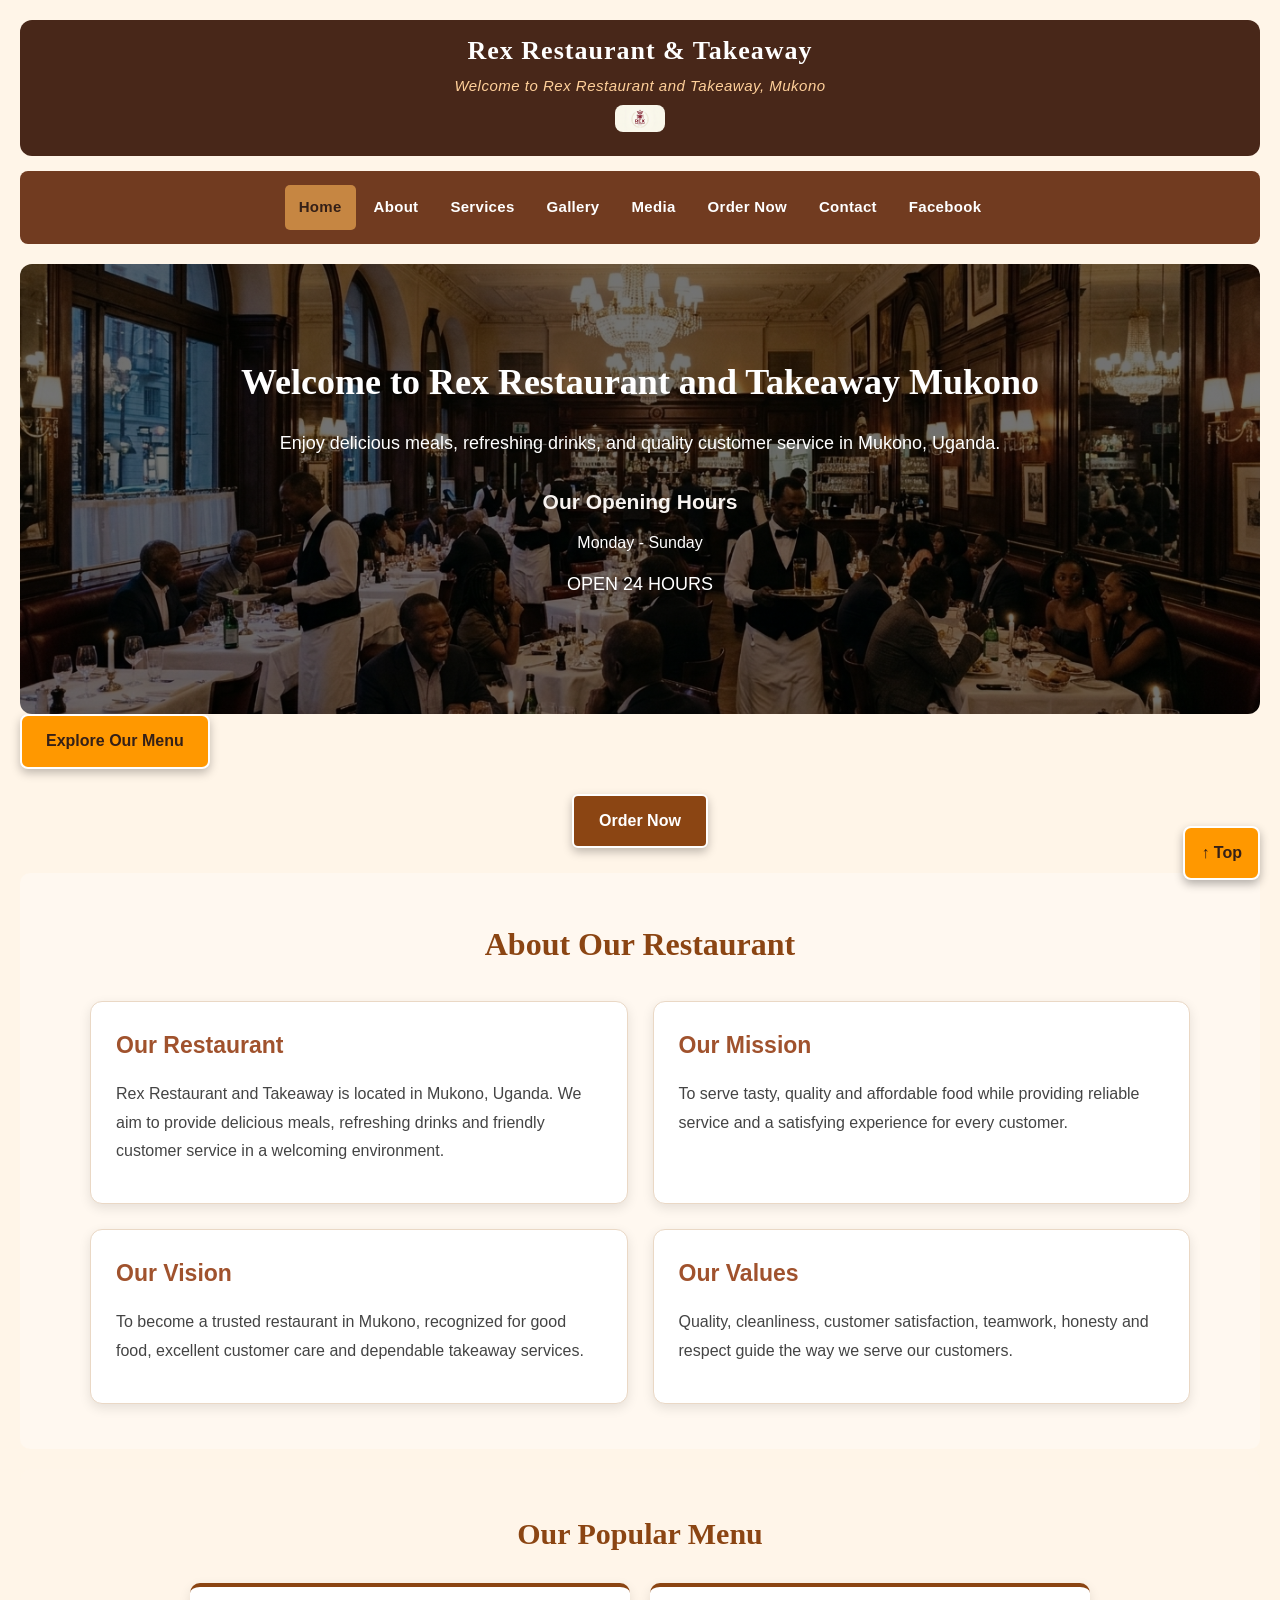
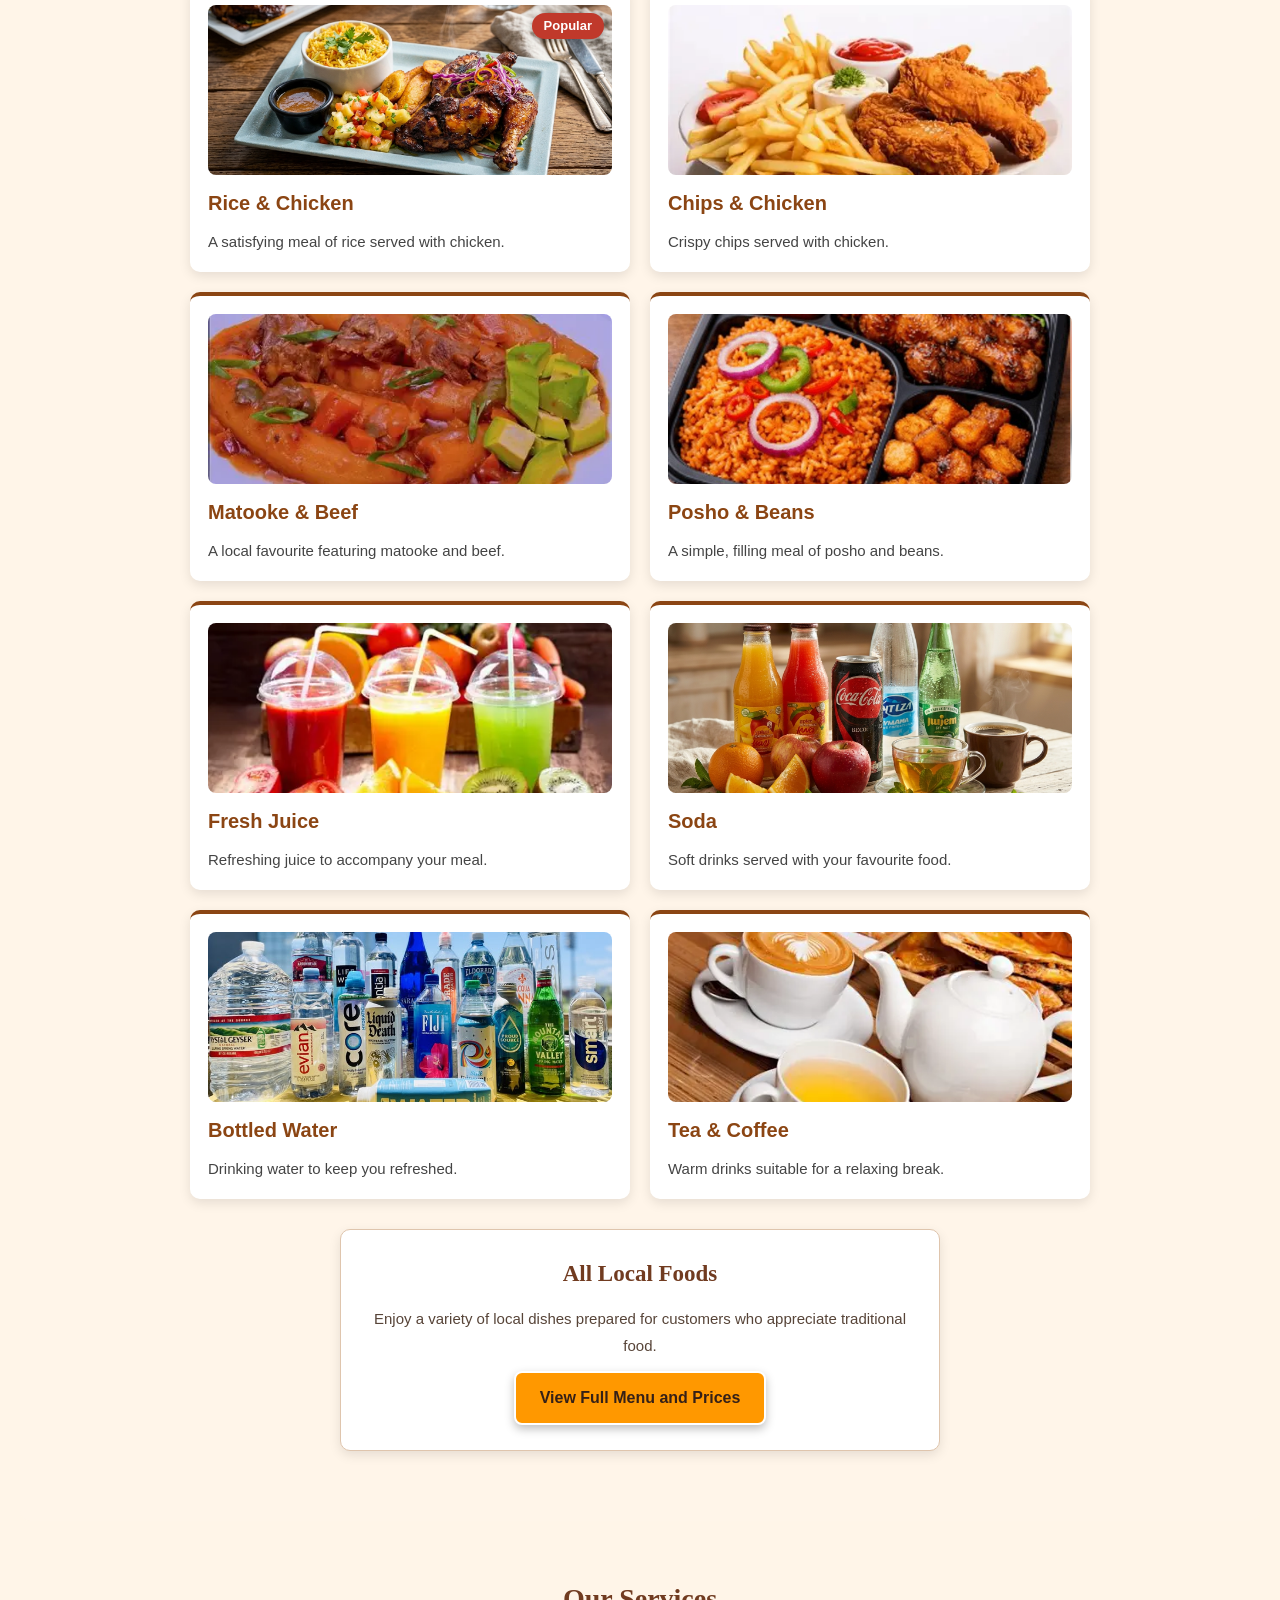
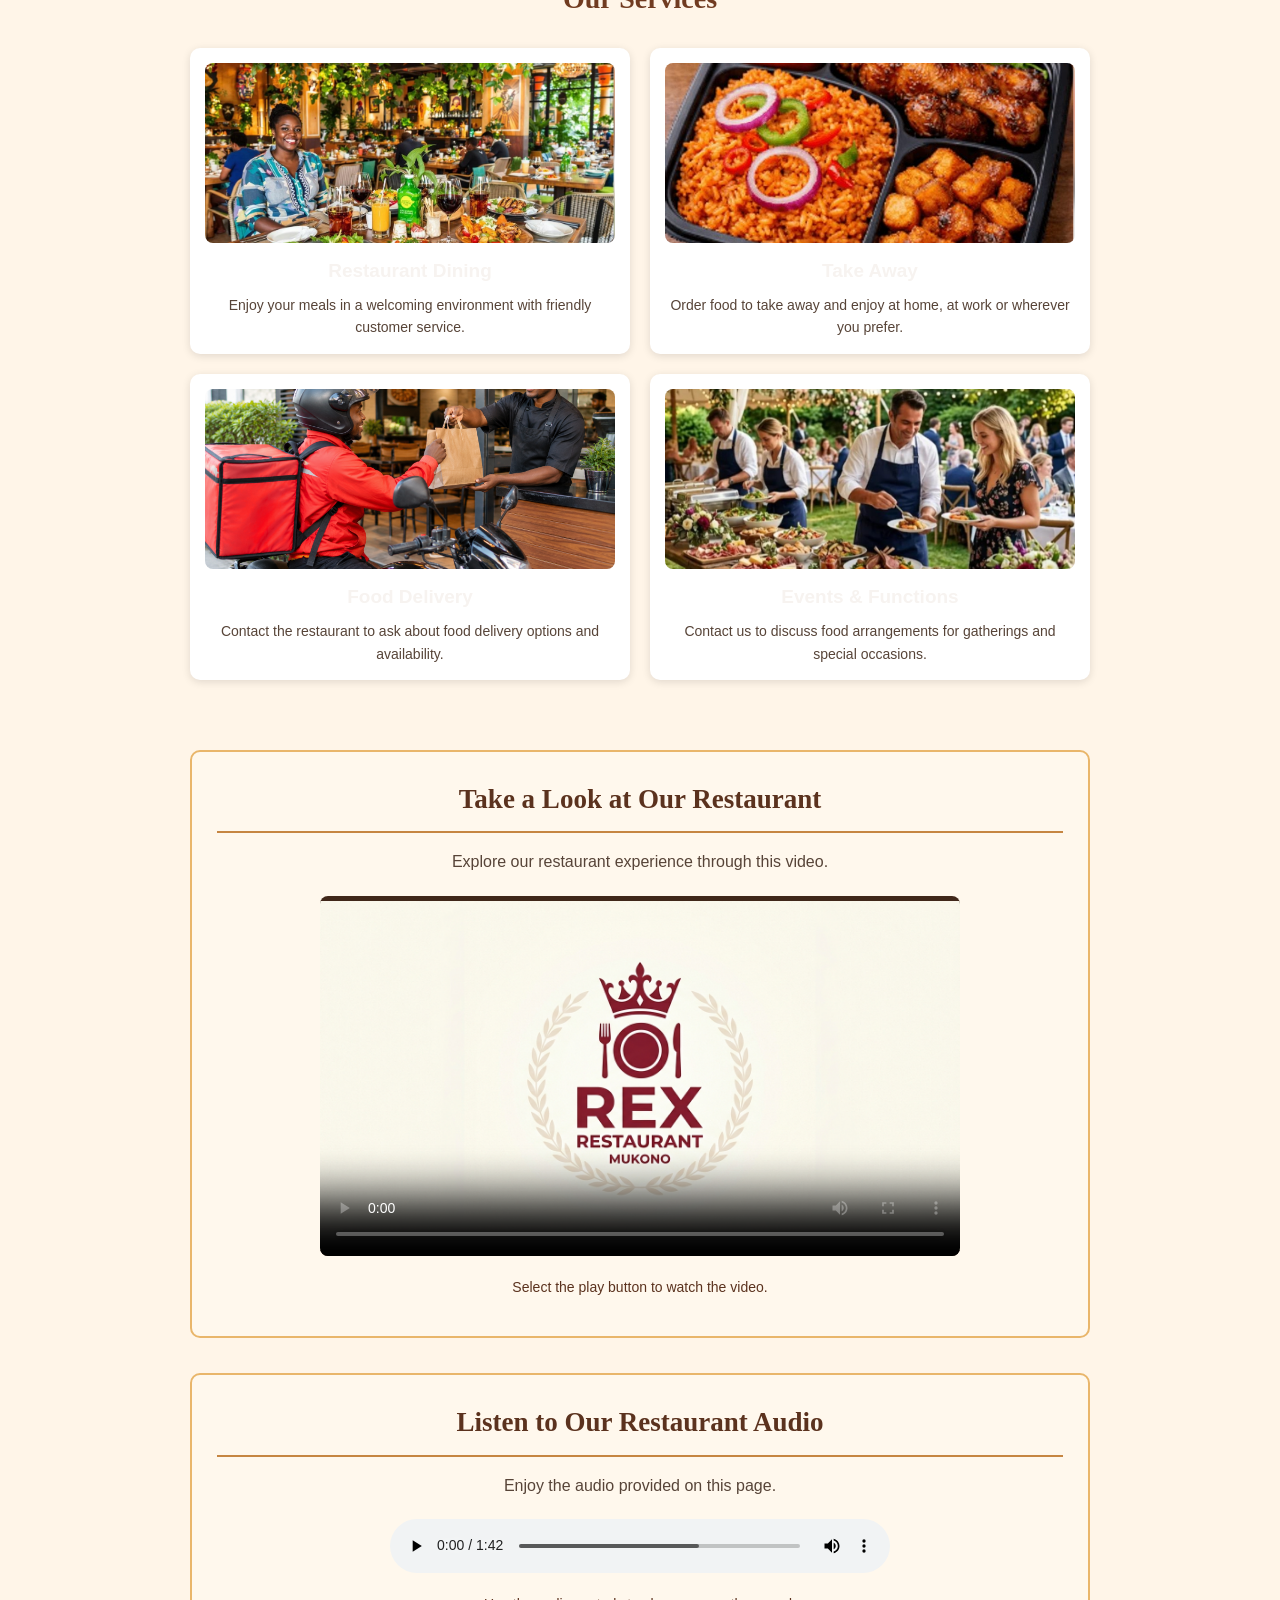
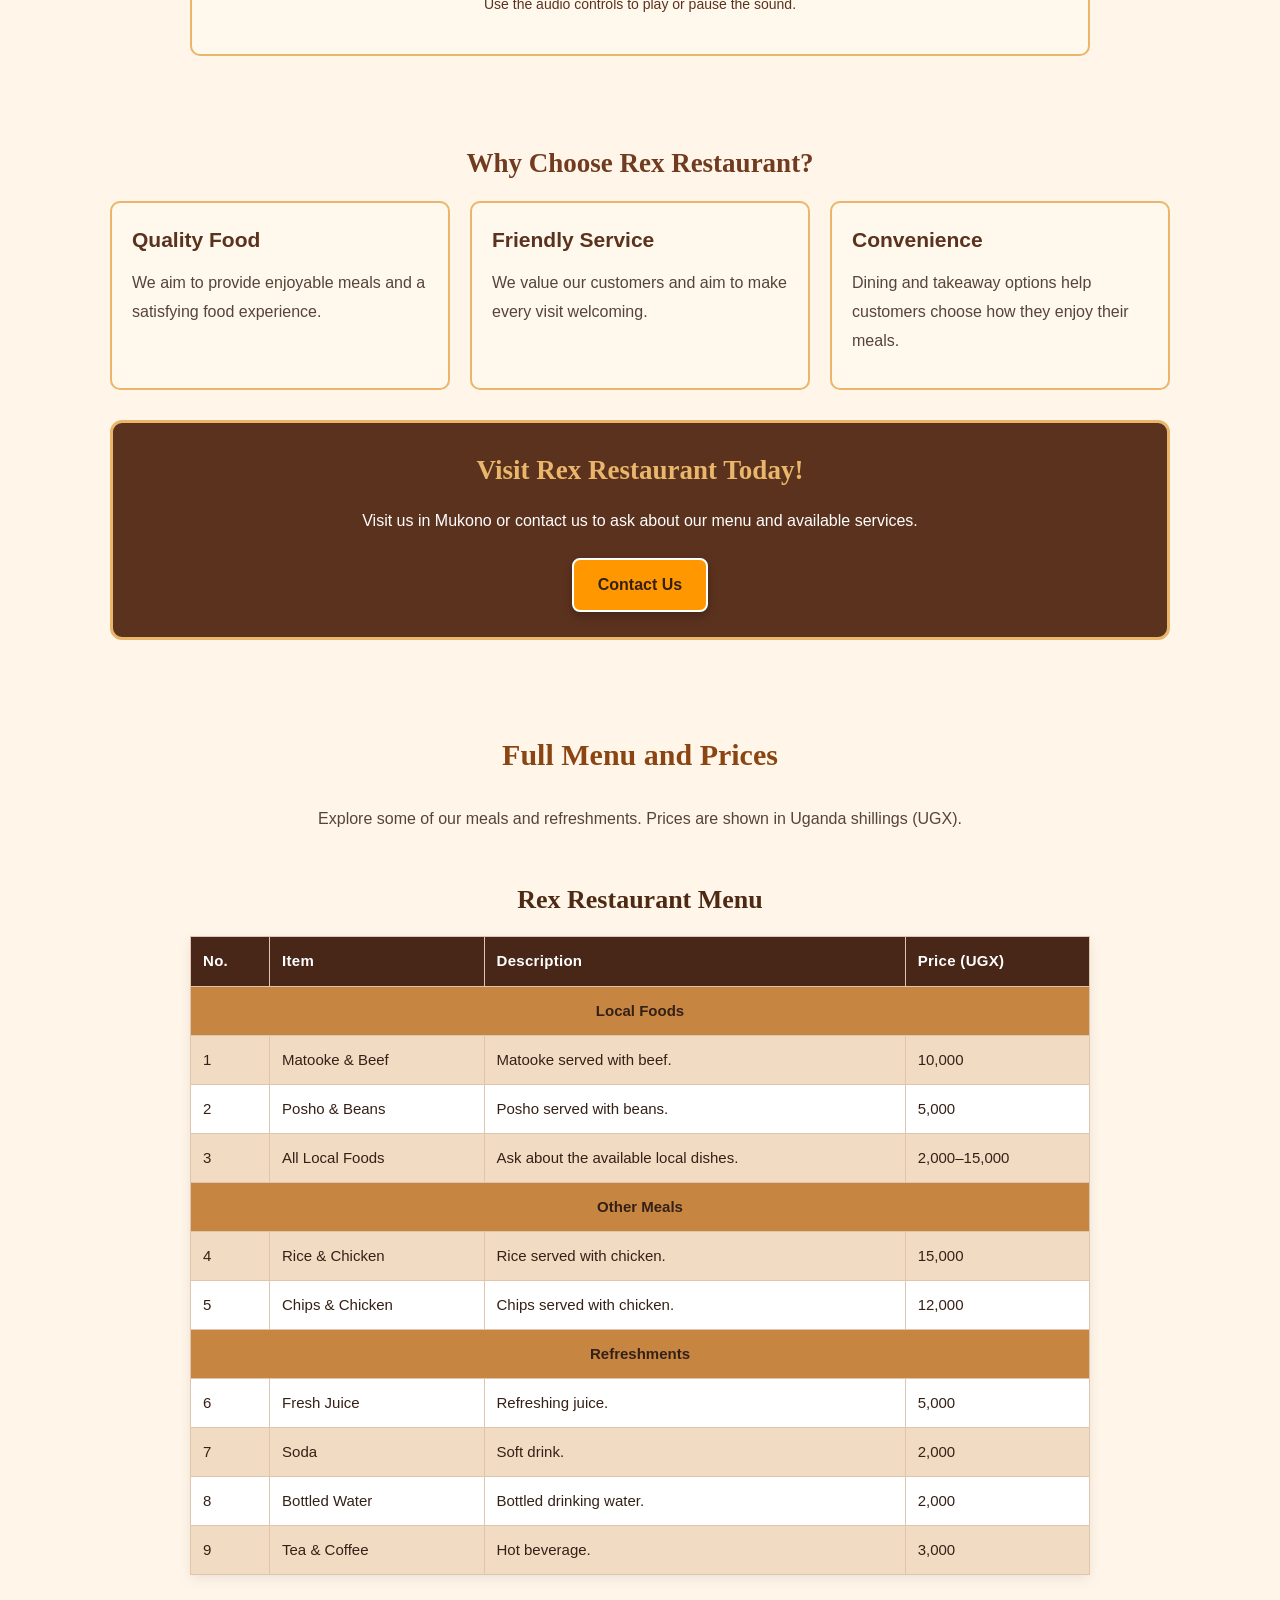
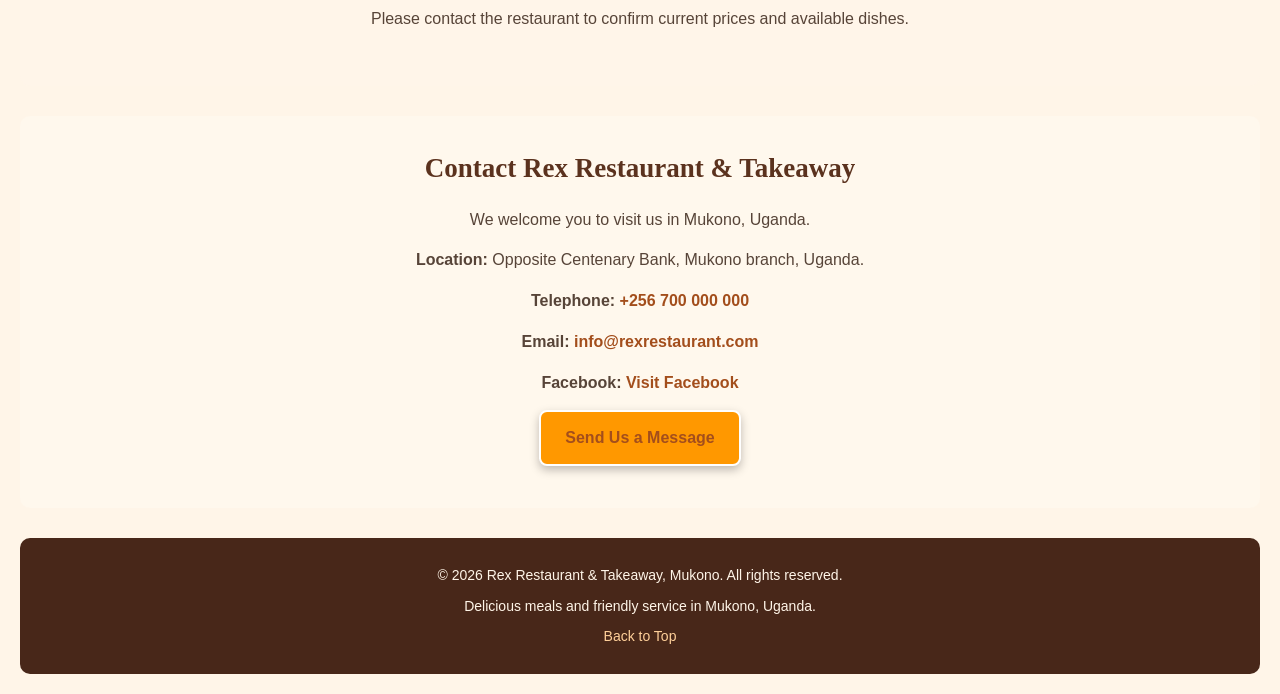
<file: index.html>
<!DOCTYPE html>
<html lang="en">

<head>
    <meta charset="UTF-8">
    <meta name="viewport" content="width=device-width, initial-scale=1.0">
    <meta name="description" content="Rex Restaurant &amp; Takeaway in Mukono, Uganda. See our menu and prices, dining, takeaway, delivery and events, and place an order.">

    <title>Rex Restaurant &amp; Takeaway | Mukono, Uganda</title>

  
    <link rel="stylesheet" href="css/style.css">
</head>

<body>

    <!-- Sticky header: stays visible when the visitor scrolls -->
    <header id="top" class="sticky-header">
        <h1>Rex Restaurant &amp; Takeaway</h1>

        <p>Welcome to Rex Restaurant and Takeaway, Mukono</p>

        <a href="#home" class="logo-link">
            <img
                src="images/gallery-4.jpg"
                alt="Rex Restaurant and Takeaway"
                class="logo"
            >
        </a>
    </header>

    <!-- Navigation built from a list -->
    <nav aria-label="Main navigation">
        <ul>
            <li><a href="index.html" aria-current="page">Home</a></li>
            <li><a href="about.html">About</a></li>
            <li><a href="services.html">Services</a></li>
            <li><a href="gallery.html">Gallery</a></li>
            <li><a href="media.html">Media</a></li>
            <li><a href="order.html">Order Now</a></li>
            <li><a href="contact.html">Contact</a></li>
            <li><a href="https://www.facebook.com/" target="_blank" rel="noopener noreferrer">Facebook</a></li>
        </ul>
    </nav>

    <main>

      <section id="home" class="hero">
    <div class="hero-content">
        
        <!-- Welcome Message -->
        <h2>Welcome to Rex Restaurant and Takeaway Mukono</h2>
        <p>
            Enjoy delicious meals, refreshing drinks, and quality
            customer service in Mukono, Uganda.
        </p>

        <!-- Opening Hours Box -->
        <div class="opening-hours">
            <h3>Our Opening Hours</h3>
            <div class="hours-row">
                <span>Monday - Sunday</span>
            </div>
            <p id="restaurant-status">OPEN 24 HOURS</p>
        </div>

    </div> <!-- Closed hero-content -->
</section> <!-- Closed hero section -->


                <!-- Call-to-action link styled as a button -->
                <a href="#menu" class="hero-btn">
                    Explore Our Menu
                </a>

            </div>

        </section>

        <!-- Button linking to the order page -->
        <div class="order-link">
            <a href="order.html" class="button">Order Now</a>
        </div>

        <section id="about" class="about-section">

            <h2>About Our Restaurant</h2>

            <div class="about-container">

                <article class="about-box">

                    <h3>Our Restaurant</h3>

                    <p>
                        Rex Restaurant and Takeaway is located in Mukono,
                        Uganda. We aim to provide delicious meals,
                        refreshing drinks and friendly customer service
                        in a welcoming environment.
                    </p>

                </article>

                <article class="about-box">

                    <h3>Our Mission</h3>

                    <p>
                        To serve tasty, quality and affordable food while
                        providing reliable service and a satisfying
                        experience for every customer.
                    </p>

                </article>

                <article class="about-box">

                    <h3>Our Vision</h3>

                    <p>
                        To become a trusted restaurant in Mukono,
                        recognized for good food, excellent customer care
                        and dependable takeaway services.
                    </p>

                </article>

                <article class="about-box">

                    <h3>Our Values</h3>

                    <p>
                        Quality, cleanliness, customer satisfaction,
                        teamwork, honesty and respect guide the way
                        we serve our customers.
                    </p>

                </article>

            </div>

        </section>

     </section>

        <section id="menu" class="menu-section">

            <h2>Our Popular Menu</h2>

            <div class="menu-container">

                <!-- The card is position: relative, so the badge can be position: absolute -->
                <article class="menu-card">

                    <span class="badge">Popular</span>

                    <img
                        src="images/popular-meal.jpg"
                        alt="Rice and chicken meal"
                        loading="lazy"
                    >

                    <h3>Rice &amp; Chicken</h3>

                    <p>
                        A satisfying meal of rice served with chicken.
                    </p>

                </article>

                <article class="menu-card">

                    <img
                        src="images\chips.webp"
                        alt="Chips and chicken meal"
                        loading="lazy"
                    >

                    <h3>Chips &amp; Chicken</h3>

                    <p>
                        Crispy chips served with chicken.
                    </p>

                </article>

                <!-- Popular meal 3 -->
                <article class="menu-card">

                    <img
                        src="images\matooke.webp"
                        alt="A freshly prepared restaurant meal"
                        loading="lazy"
                    >

                    <h3>Matooke &amp; Beef</h3>

                    <p>
                        A local favourite featuring matooke and beef.
                    </p>

                </article>

                <!-- Popular meal 4 -->
                <article class="menu-card">

                    <img
                        src="images/take-away.jpg"
                        alt="Food prepared for takeaway"
                        loading="lazy"
                    >

                    <h3>Posho &amp; Beans</h3>

                    <p>
                        A simple, filling meal of posho and beans.
                    </p>

                </article>

                <!-- Refreshments 1 -->
                <article class="menu-card">

                    <img
                        src="images\juice.webp"
                        alt="Refreshing drinks"
                        loading="lazy"
                    >

                    <h3>Fresh Juice</h3>

                    <p>
                        Refreshing juice to accompany your meal.
                    </p>

                </article>

                <!-- Refreshments 2 -->
                <article class="menu-card">

                    <img
                        src="images/refreshments.jpg"
                        alt="Cold soft drinks"
                        loading="lazy"
                    >

                    <h3>Soda</h3>

                    <p>
                        Soft drinks served with your favourite food.
                    </p>

                </article>

                <!-- Refreshments 3 -->
                <article class="menu-card">

                    <img
                        src="images\water.jpg"
                        alt="Bottled drinking water"
                        loading="lazy"
                    >

                    <h3>Bottled Water</h3>

                    <p>
                        Drinking water to keep you refreshed.
                    </p>

                </article>

                <!-- Refreshments 4 -->
                <article class="menu-card">

                    <img
                        src="images\teacoffe.webp"
                        alt="Tea and coffee refreshments"
                        loading="lazy"
                    >

                    <h3>Tea &amp; Coffee</h3>

                    <p>
                        Warm drinks suitable for a relaxing break.
                    </p>

                </article>

            </div>

            <!-- Additional menu information -->
            <div class="card">

                <h2>All Local Foods</h2>

                <p>
                    Enjoy a variety of local dishes prepared for customers
                    who appreciate traditional food.
                </p>

                <a href="#menu-table" class="hero-btn">
                    View Full Menu and Prices
                </a>

            </div>

        </section>

        <section id="services" class="services-section">

            <h2>Our Services</h2>

            <div class="services-container">

                <!-- Service 1: Dining at the restaurant -->
                <article class="service-box">

                    <img
                        src="images/dining-2.jpg"
                        alt="Customers dining at a restaurant"
                        class="service-image"
                        loading="lazy"
                    >

                    <h3>Restaurant Dining</h3>

                    <p>
                        Enjoy your meals in a welcoming environment
                        with friendly customer service.
                    </p>

                </article>

                <!-- Service 2: Takeaway orders -->
                <article class="service-box">

                    <img
                        src="images/take-away.jpg"
                        alt="Food prepared for takeaway"
                        class="service-image"
                        loading="lazy"
                    >

                    <h3>Take Away</h3>

                    <p>
                        Order food to take away and enjoy at home,
                        at work or wherever you prefer.
                    </p>

                </article>

                <!-- Service 3: Food delivery -->
                <article class="service-box">

                    <img
                        src="images/delivery.png"
                        alt="Food delivery service"
                        class="service-image"
                        loading="lazy"
                    >

                    <h3>Food Delivery</h3>

                    <p>
                        Contact the restaurant to ask about food
                        delivery options and availability.
                    </p>

                </article>

                <!-- Service 4: Events and functions -->
                <article class="service-box">

                    <img
                        src="images/events.jpg"
                        alt="Food service for an event"
                        class="service-image"
                        loading="lazy"
                    >

                    <h3>Events &amp; Functions</h3>

                    <p>
                        Contact us to discuss food arrangements
                        for gatherings and special occasions.
                    </p>

                </article>

            </div>

        </section>

        <section class="media-section">

            <h2>Take a Look at Our Restaurant</h2>

            <p>
                Explore our restaurant experience through this video.
            </p>

            <video
                controls width=100%
                preload="metadata"
                poster="images/gallery-4.jpg"
                aria-label="Rex Restaurant video"
            >

                <source
                    src="videos/compressed_5819683-hd_1920_1080_30fps.mp4"
                    type="video/mp4"
                >

                Your browser does not support the video tag.

            </video>

            <p class="media-note">
                Select the play button to watch the video.
            </p>

        </section>

        <section class="media-section audio-section">

            <h2>Listen to Our Restaurant Audio</h2>

            <p>
                Enjoy the audio provided on this page.
            </p>

            <audio controls preload="metadata">

                <!-- MP3 audio files use the audio/mpeg MIME type -->
                
                    
                      <source src="audio/cooking-sounds.mp3" type="audio/mpeg">

                

                Your browser does not support the audio element.

            </audio>

            <p class="media-note">
                Use the audio controls to play or pause the sound.
            </p>

        </section>


        <section class="container">

            <h2>Why Choose Rex Restaurant?</h2>

            <!-- .container, .row and .col: a flexbox row that wraps -->
            <div class="row">

                <article class="col">

                    <h3>Quality Food</h3>

                    <p>
                        We aim to provide enjoyable meals and
                        a satisfying food experience.
                    </p>

                </article>

                <article class="col">

                    <h3>Friendly Service</h3>

                    <p>
                        We value our customers and aim to make
                        every visit welcoming.
                    </p>

                </article>

                <article class="col">

                    <h3>Convenience</h3>

                    <p>
                        Dining and takeaway options help customers
                        choose how they enjoy their meals.
                    </p>

                </article>

            </div>

            <div id="special-offer">

                <h2>Visit Rex Restaurant Today!</h2>

                <p>
                    Visit us in Mukono or contact us to ask about
                    our menu and available services.
                </p>

                <a href="contact.html" class="hero-btn button">
                    Contact Us
                </a>

            </div>

        </section>


        <section id="menu-table" class="menu-section">

            <h2>Full Menu and Prices</h2>

            <p>
                Explore some of our meals and refreshments.
                Prices are shown in Uganda shillings (UGX).
            </p>

            <table class="menu-table">

                <caption>Rex Restaurant Menu</caption>

                <thead>

                    <tr>
                        <th scope="col">No.</th>
                        <th scope="col">Item</th>
                        <th scope="col">Description</th>
                        <th scope="col">Price (UGX)</th>
                    </tr>

                </thead>

                <tbody>

                    <tr class="category-row">
                        <td colspan="4">Local Foods</td>
                    </tr>

                    <tr>
                        <td>1</td>
                        <td>Matooke &amp; Beef</td>
                        <td>Matooke served with beef.</td>
                        <td>10,000</td>
                    </tr>

                    <tr>
                        <td>2</td>
                        <td>Posho &amp; Beans</td>
                        <td>Posho served with beans.</td>
                        <td>5,000</td>
                    </tr>

                    <tr>
                        <td>3</td>
                        <td>All Local Foods</td>
                        <td>Ask about the available local dishes.</td>
                        <td>2,000–15,000</td>
                    </tr>

                    <tr class="category-row">
                        <td colspan="4">Other Meals</td>
                    </tr>

                    <tr>
                        <td>4</td>
                        <td>Rice &amp; Chicken</td>
                        <td>Rice served with chicken.</td>
                        <td>15,000</td>
                    </tr>

                    <tr>
                        <td>5</td>
                        <td>Chips &amp; Chicken</td>
                        <td>Chips served with chicken.</td>
                        <td>12,000</td>
                    </tr>

                    <tr class="category-row">
                        <td colspan="4">Refreshments</td>
                    </tr>

                    <tr>
                        <td>6</td>
                        <td>Fresh Juice</td>
                        <td>Refreshing juice.</td>
                        <td>5,000</td>
                    </tr>

                    <tr>
                        <td>7</td>
                        <td>Soda</td>
                        <td>Soft drink.</td>
                        <td>2,000</td>
                    </tr>

                    <tr>
                        <td>8</td>
                        <td>Bottled Water</td>
                        <td>Bottled drinking water.</td>
                        <td>2,000</td>
                    </tr>

                    <tr>
                        <td>9</td>
                        <td>Tea &amp; Coffee</td>
                        <td>Hot beverage.</td>
                        <td>3,000</td>
                    </tr>

                </tbody>

            </table>

            <p>
                Please contact the restaurant to confirm current
                prices and available dishes.
            </p>

        </section>

        <section id="contact" class="map-section">

            <h2>Contact Rex Restaurant &amp; Takeaway</h2>

            <p>
                We welcome you to visit us in Mukono, Uganda.
            </p>

            <p>
                <strong>Location:</strong>
                Opposite Centenary Bank, Mukono branch, Uganda.
            </p>

            <p>
                <strong>Telephone:</strong>
                <a href="tel:+256700000000">+256 700 000 000</a>
            </p>

            <p>
                <strong>Email:</strong>
                <a href="mailto:info@rexrestaurant.com">
                    info@rexrestaurant.com
                </a>
            </p>

            <p>
                <strong>Facebook:</strong>
                <a
                    href="https://www.facebook.com/"
                    target="_blank"
                    rel="noopener noreferrer"
                >
                    Visit Facebook
                </a>
            </p>

            <p>
                <a href="contact.html" class="button">Send Us a Message</a>
            </p>

        </section>

    </main>

    <footer>

        <p>
            &copy; 2026 Rex Restaurant &amp; Takeaway, Mukono.
            All rights reserved.
        </p>

        <p>
            Delicious meals and friendly service in Mukono, Uganda.
        </p>

        <p>
            <a href="#top">Back to Top</a>
        </p>

    </footer>

    <!-- Fixed button: stays in the corner while scrolling -->
    <a href="#top" class="back-to-top" aria-label="Back to top">&uarr; Top</a>

</body>
</html>
</file>
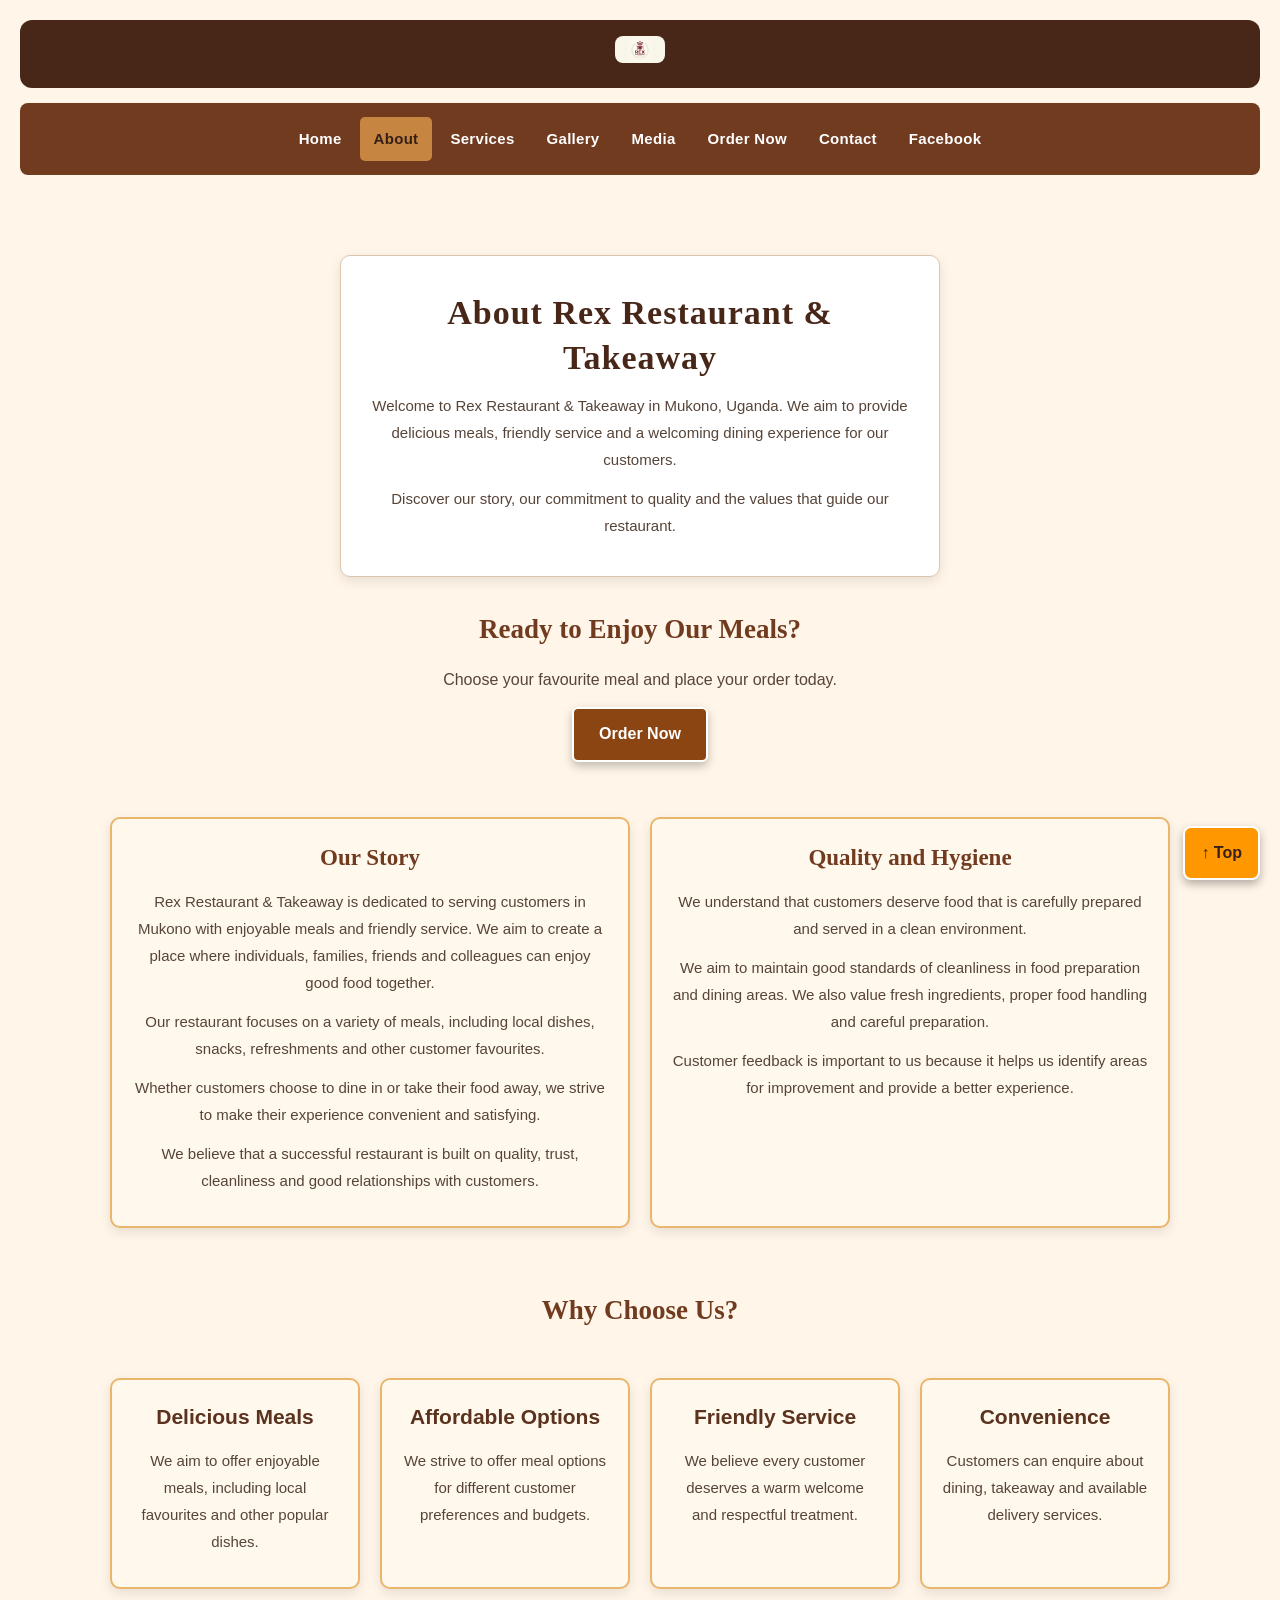
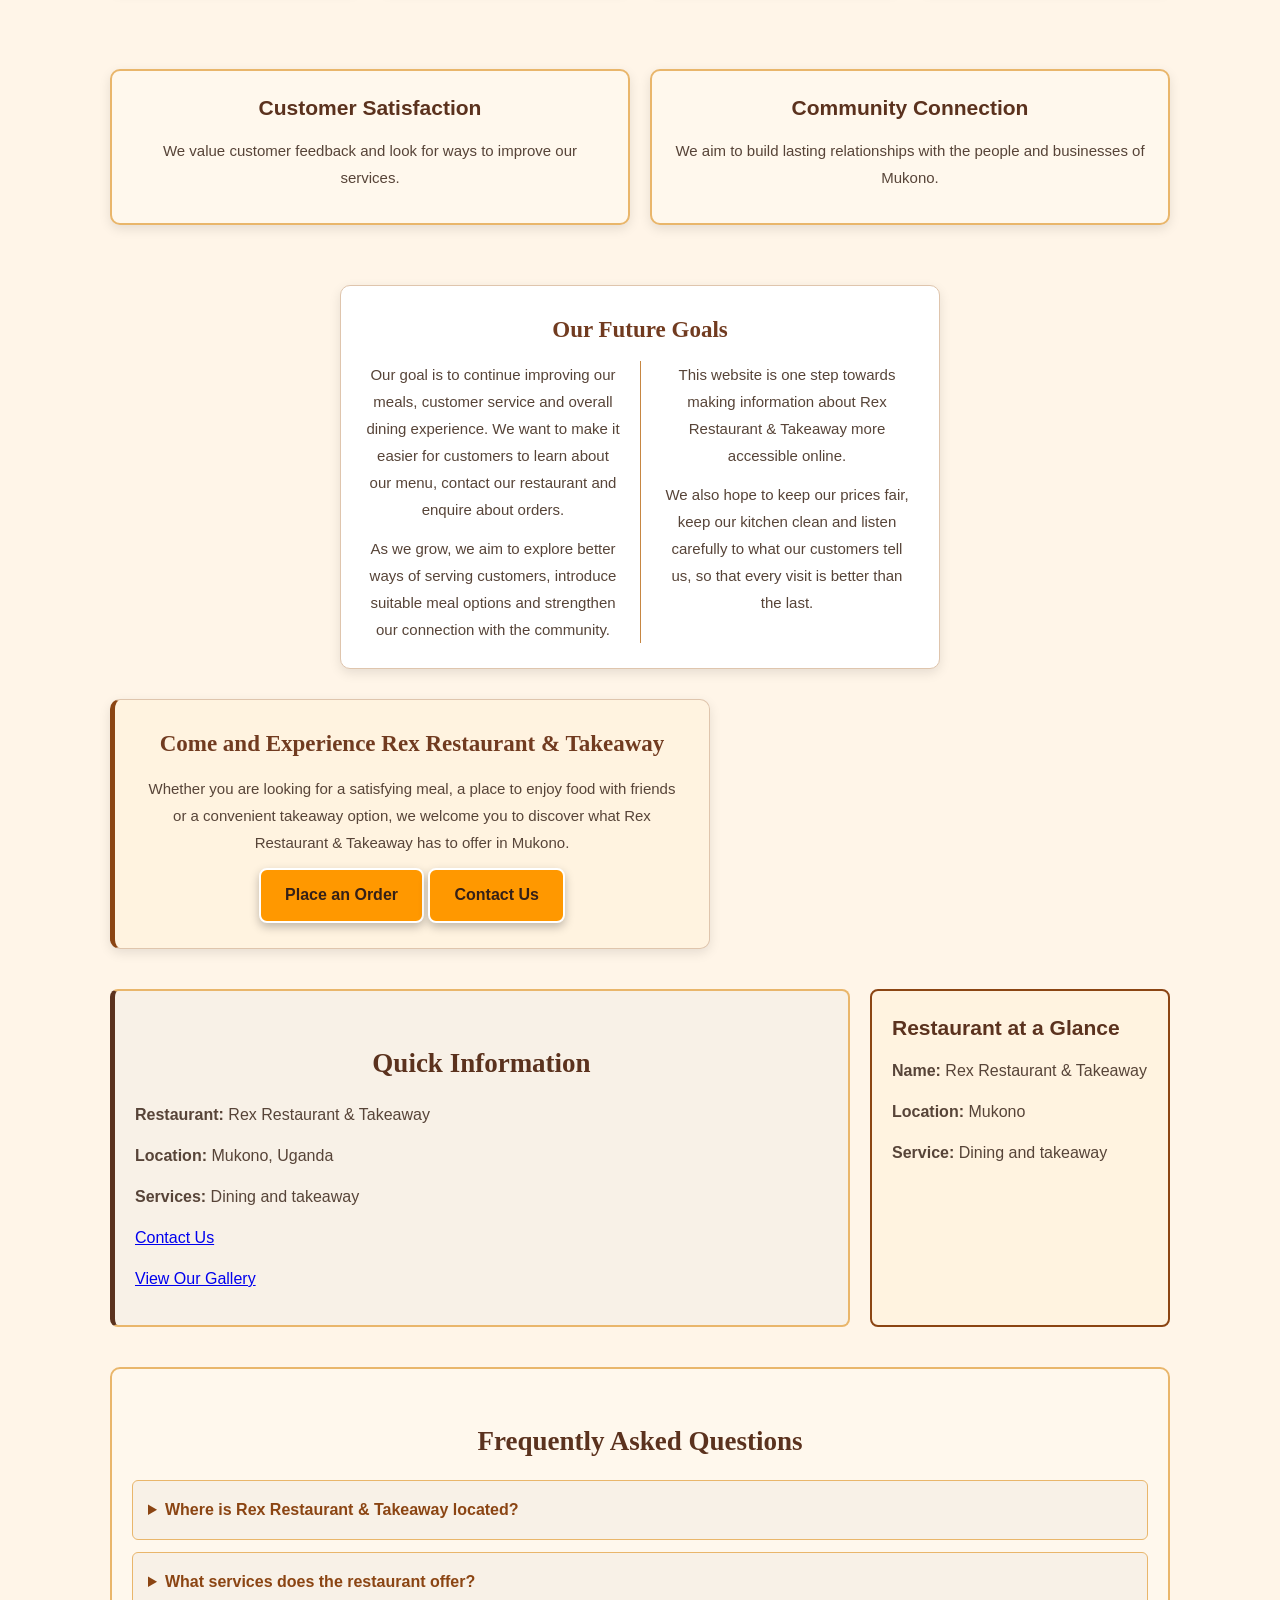
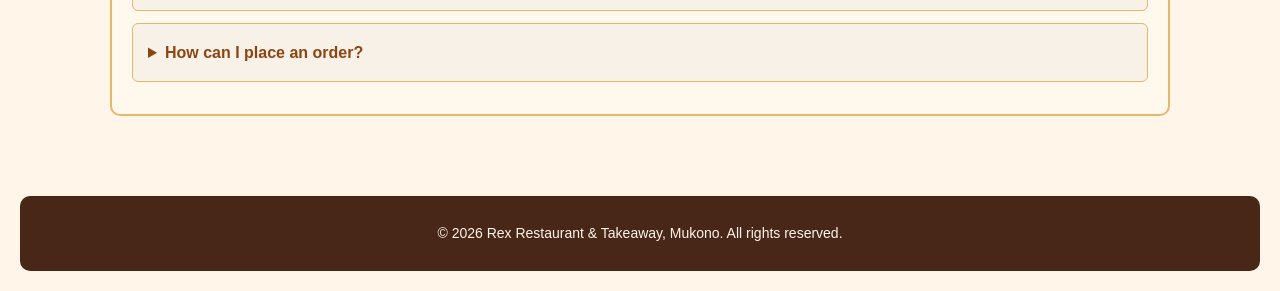
<file: about.html>
<!DOCTYPE html>
<html lang="en">

<head>
    <meta charset="UTF-8">
    <meta name="viewport" content="width=device-width, initial-scale=1.0">
    <meta name="description" content="Learn about Rex Restaurant &amp; Takeaway in Mukono: our story, our quality and hygiene standards, and why customers choose us.">

    <title>About Us | Rex Restaurant &amp; Takeaway</title>

    <!-- Shared stylesheet, then the exercise additions -->
    <link rel="stylesheet" href="css/style.css">
</head>

<body>

    <!-- Sticky header containing the logo and navigation -->
    <header id="top" class="sticky-header">

        <!-- Clicking the logo takes the visitor back to the home page -->
        <a href="index.html" class="logo-link">
            <img
                src="images/gallery-4.jpg"
                alt="Rex Restaurant &amp; Takeaway"
                class="logo">
        </a>

    </header>

    <nav aria-label="Main navigation">
        <ul>
            <li><a href="index.html">Home</a></li>
            <li><a href="about.html" aria-current="page">About</a></li>
            <li><a href="services.html">Services</a></li>
            <li><a href="gallery.html">Gallery</a></li>
            <li><a href="media.html">Media</a></li>
            <li><a href="order.html">Order Now</a></li>
            <li><a href="contact.html">Contact</a></li>
            <li><a href="https://www.facebook.com/" target="_blank" rel="noopener noreferrer">Facebook</a></li>
        </ul>
    </nav>

    <main>

        <div class="container">

            <section class="card">
                <h1>About Rex Restaurant &amp; Takeaway</h1>

                <p>
                    Welcome to Rex Restaurant &amp; Takeaway in Mukono,
                    Uganda. We aim to provide delicious meals, friendly
                    service and a welcoming dining experience for our
                    customers.
                </p>

                <p>
                    Discover our story, our commitment to quality and
                    the values that guide our restaurant.
                </p>
            </section>

            <div class="order-link">
                <h2>Ready to Enjoy Our Meals?</h2>
                <p>Choose your favourite meal and place your order today.</p>
                <a href="order.html" class="button">Order Now</a>
            </div>

            <div class="row">

                <section class="col card">
                    <h2>Our Story</h2>

                    <p>
                        Rex Restaurant &amp; Takeaway is dedicated to
                        serving customers in Mukono with enjoyable
                        meals and friendly service. We aim to create
                        a place where individuals, families, friends
                        and colleagues can enjoy good food together.
                    </p>

                    <p>
                        Our restaurant focuses on a variety of meals,
                        including local dishes, snacks, refreshments
                        and other customer favourites.
                    </p>

                    <p>
                        Whether customers choose to dine in or take
                        their food away, we strive to make their
                        experience convenient and satisfying.
                    </p>

                    <p>
                        We believe that a successful restaurant is
                        built on quality, trust, cleanliness and
                        good relationships with customers.
                    </p>
                </section>

                <section class="col card">
                    <h2>Quality and Hygiene</h2>

                    <p>
                        We understand that customers deserve food
                        that is carefully prepared and served in a
                        clean environment.
                    </p>

                    <p>
                        We aim to maintain good standards of
                        cleanliness in food preparation and dining
                        areas. We also value fresh ingredients,
                        proper food handling and careful preparation.
                    </p>

                    <p>
                        Customer feedback is important to us because
                        it helps us identify areas for improvement
                        and provide a better experience.
                    </p>
                </section>

            </div>

            <section>
                <h2>Why Choose Us?</h2>

                <div class="row">

                    <!-- Each article represents one benefit to customers -->
                    <article class="col card">
                        <h3>Delicious Meals</h3>
                        <p>
                            We aim to offer enjoyable meals,
                            including local favourites and
                            other popular dishes.
                        </p>
                    </article>

                    <article class="col card">
                        <h3>Affordable Options</h3>
                        <p>
                            We strive to offer meal options for
                            different customer preferences
                            and budgets.
                        </p>
                    </article>

                    <article class="col card">
                        <h3>Friendly Service</h3>
                        <p>
                            We believe every customer deserves
                            a warm welcome and respectful treatment.
                        </p>
                    </article>

                    <article class="col card">
                        <h3>Convenience</h3>
                        <p>
                            Customers can enquire about dining,
                            takeaway and available delivery services.
                        </p>
                    </article>

                    <article class="col card">
                        <h3>Customer Satisfaction</h3>
                        <p>
                            We value customer feedback and look
                            for ways to improve our services.
                        </p>
                    </article>

                    <article class="col card">
                        <h3>Community Connection</h3>
                        <p>
                            We aim to build lasting relationships
                            with the people and businesses of Mukono.
                        </p>
                    </article>

                </div>
            </section>

            <section class="card">
                <h2>Our Future Goals</h2>

                <!-- Long text flowed into two columns with column-count -->
                <div class="text-columns">

                    <p>
                        Our goal is to continue improving our meals,
                        customer service and overall dining experience.
                        We want to make it easier for customers to learn
                        about our menu, contact our restaurant and
                        enquire about orders.
                    </p>

                    <p>
                        As we grow, we aim to explore better ways of
                        serving customers, introduce suitable meal
                        options and strengthen our connection with the
                        community. This website is one step towards
                        making information about Rex Restaurant &amp;
                        Takeaway more accessible online.
                    </p>

                    <p>
                        We also hope to keep our prices fair, keep our
                        kitchen clean and listen carefully to what our
                        customers tell us, so that every visit is better
                        than the last.
                    </p>

                </div>
            </section>

            <section id="about-highlight" class="card">
                <h2>Come and Experience Rex Restaurant &amp; Takeaway</h2>

                <p>
                    Whether you are looking for a satisfying meal,
                    a place to enjoy food with friends or a convenient
                    takeaway option, we welcome you to discover what
                    Rex Restaurant &amp; Takeaway has to offer in Mukono.
                </p>

                <a href="order.html" class="button">Place an Order</a>
                <a href="contact.html" class="button">Contact Us</a>
            </section>

            <div class="row">

                <!-- Aside contains useful supporting information -->
                <aside class="col about-aside">
                    <h2>Quick Information</h2>

                    <p>
                        <strong>Restaurant:</strong>
                        Rex Restaurant &amp; Takeaway
                    </p>

                    <p>
                        <strong>Location:</strong> Mukono, Uganda
                    </p>

                    <p>
                        <strong>Services:</strong>
                        Dining and takeaway
                    </p>

                    <p>
                        <a href="contact.html">Contact Us</a>
                    </p>

                    <p>
                        <a href="gallery.html">View Our Gallery</a>
                    </p>
                </aside>

                <aside class="box-demo">
                    <h3>Restaurant at a Glance</h3>

                    <p>
                        <strong>Name:</strong>
                        Rex Restaurant &amp; Takeaway
                    </p>

                    <p>
                        <strong>Location:</strong> Mukono
                    </p>

                    <p>
                        <strong>Service:</strong> Dining and takeaway
                    </p>
                </aside>

            </div>

            <section class="about-faq">
                <h2>Frequently Asked Questions</h2>

                <!-- No "open" attribute, so every answer starts collapsed -->
                <details>
                    <summary>
                        Where is Rex Restaurant &amp; Takeaway located?
                    </summary>

                    <p>
                        Rex Restaurant &amp; Takeaway is based in
                        Mukono, Uganda. Visit our Contact page for
                        available location information.
                    </p>
                </details>

                <details>
                    <summary>
                        What services does the restaurant offer?
                    </summary>

                    <p>
                        The website provides information about
                        restaurant meals, takeaway services and
                        ways to contact the restaurant.
                    </p>
                </details>

                <details>
                    <summary>How can I place an order?</summary>

                    <p>
                        Visit the Order page to enquire about placing
                        an order. Online orders will only be processed
                        if the page is connected to a working order
                        system.
                    </p>
                </details>
            </section>

        </div>

    </main>

    <footer>
        <p>
            &copy; 2026 Rex Restaurant &amp; Takeaway, Mukono.
            All rights reserved.
        </p>
    </footer>

    <a href="#top" class="back-to-top" aria-label="Back to top">&uarr; Top</a>

</body>
</html>
</file>
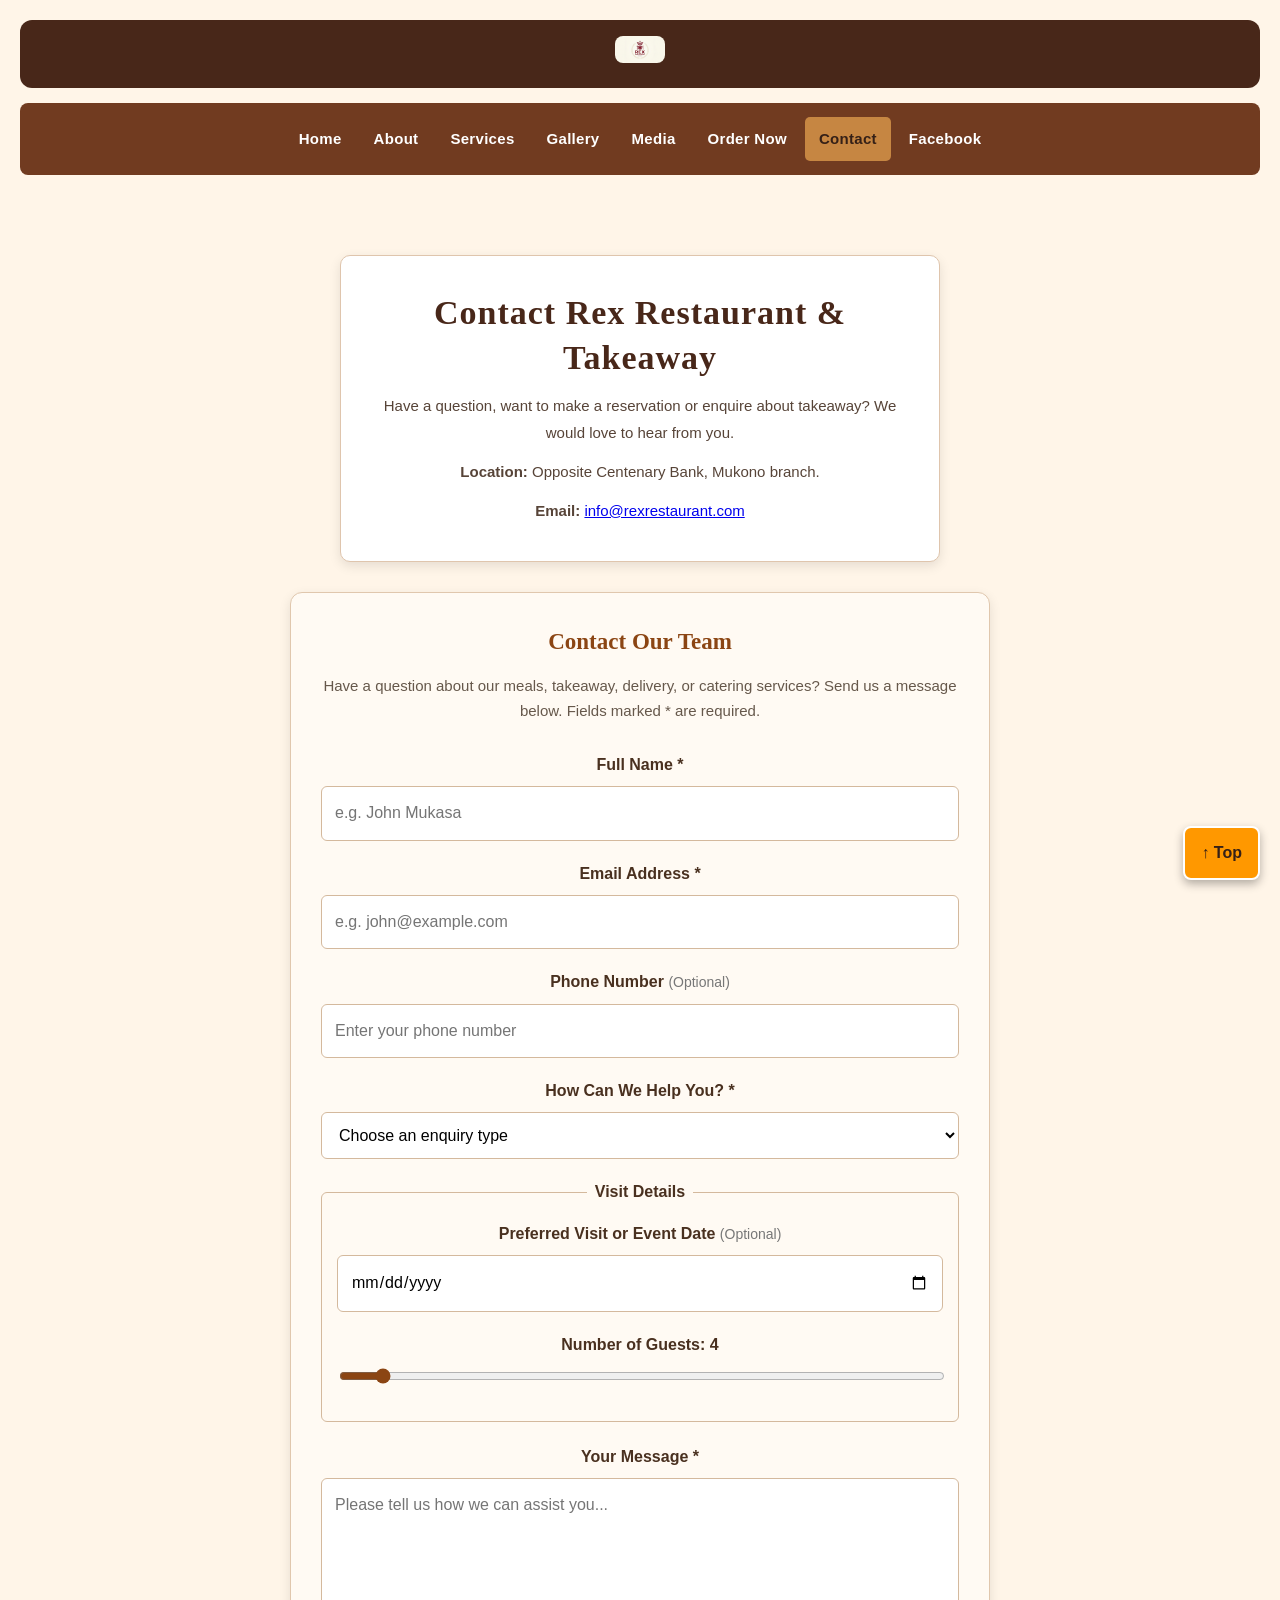
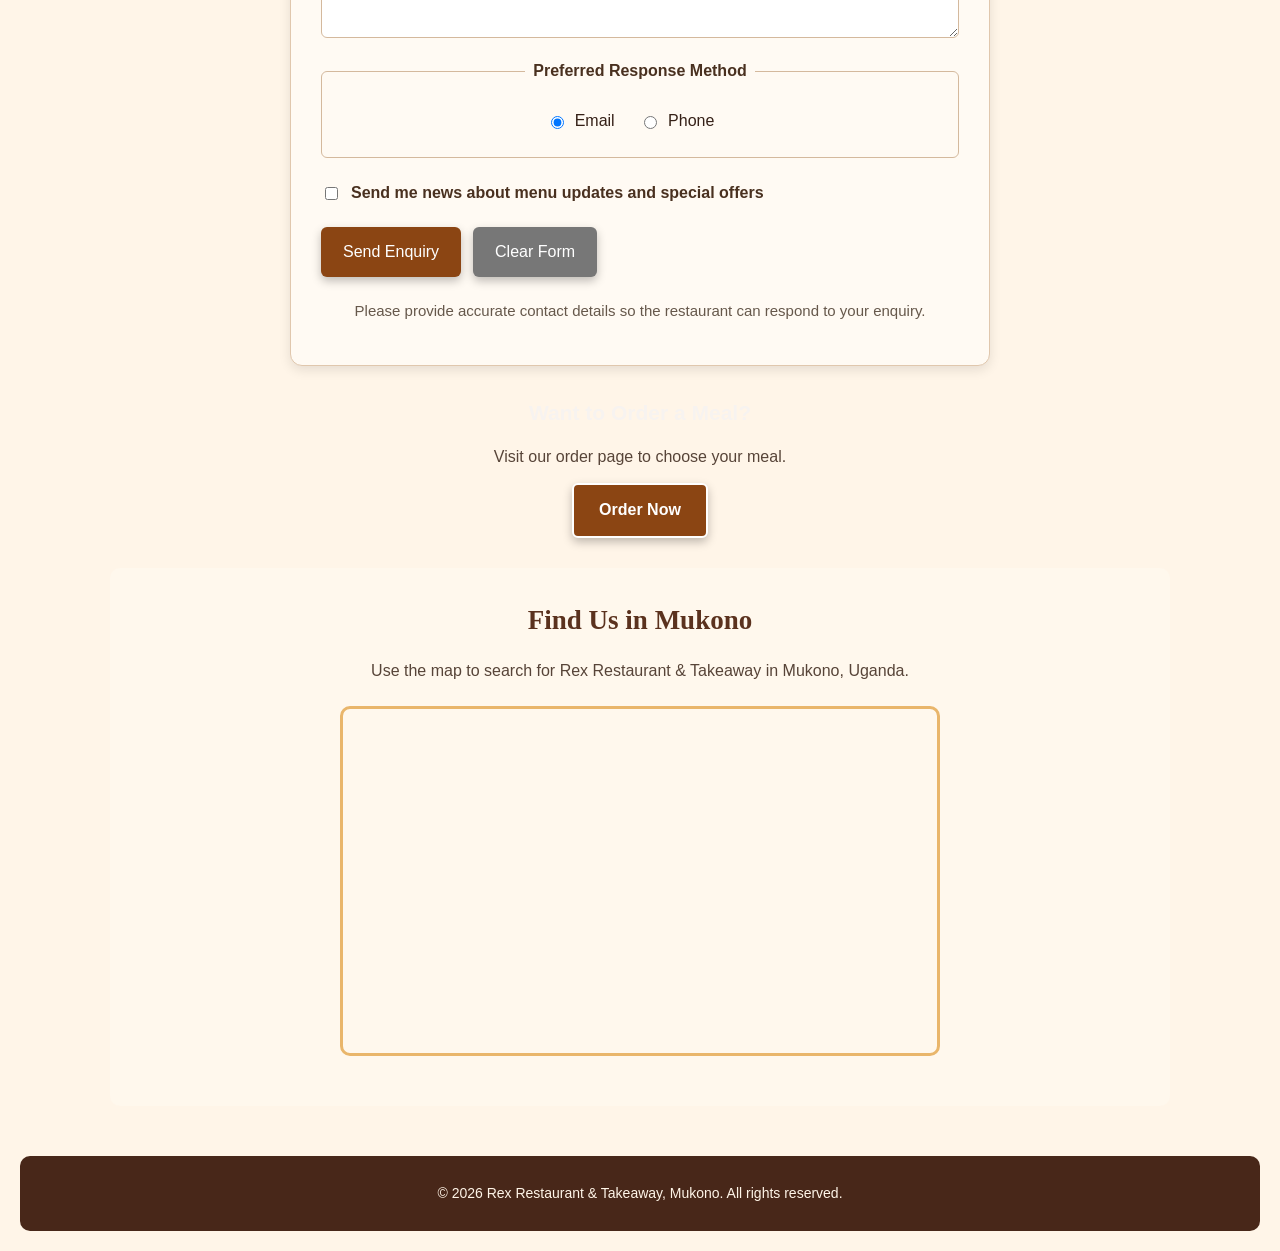
<file: contact.html>
<!DOCTYPE html>
<html lang="en">

<head>
    <meta charset="UTF-8">
    <meta name="viewport" content="width=device-width, initial-scale=1.0">
    <meta name="description" content="Contact Rex Restaurant &amp; Takeaway in Mukono. Send an enquiry about meals, reservations, takeaway, delivery or catering, and find us on the map.">

    <title>Contact Us | Rex Restaurant &amp; Takeaway</title>

    <link rel="stylesheet" href="css/style.css">
</head>

<body>

    <header id="top" class="sticky-header">

        <a href="index.html" class="logo-link">
            <img src="images/gallery-4.jpg"
                 alt="Rex Restaurant &amp; Takeaway"
                 class="logo">
        </a>

    </header>

    <nav aria-label="Main navigation">
        <ul>
            <li><a href="index.html">Home</a></li>
            <li><a href="about.html">About</a></li>
            <li><a href="services.html">Services</a></li>
            <li><a href="gallery.html">Gallery</a></li>
            <li><a href="media.html">Media</a></li>
            <li><a href="order.html">Order Now</a></li>
            <li><a href="contact.html" aria-current="page">Contact</a></li>
            <li><a href="https://www.facebook.com/" target="_blank" rel="noopener noreferrer">Facebook</a></li>
        </ul>
    </nav>

    <main>
        <div class="container">

            <section class="card">
                <h1>Contact Rex Restaurant &amp; Takeaway</h1>

                <p>
                    Have a question, want to make a reservation or
                    enquire about takeaway? We would love to hear
                    from you.
                </p>

                <p>
                    <strong>Location:</strong>
                    Opposite Centenary Bank, Mukono branch.
                </p>

                <p>
                    <strong>Email:</strong>
                    <a href="mailto:info@rexrestaurant.com">
                        info@rexrestaurant.com
                    </a>
                </p>
            </section>

            <section class="card contact-form-section">

                <div class="contact-form-heading">
                    <h2>Contact Our Team</h2>
                    <p>
                        Have a question about our meals, takeaway, delivery,
                        or catering services? Send us a message below.
                        Fields marked * are required.
                    </p>
                </div>

                <form action="#" method="post" class="professional-contact-form">

                    <div class="form-group">
                        <label for="customer-name">Full Name *</label>
                        <input
                            type="text"
                            id="customer-name"
                            name="customer_name"
                            placeholder="e.g. John Mukasa"
                            autocomplete="name"
                            required>
                    </div>

                    <div class="form-group">
                        <label for="customer-email">Email Address *</label>
                        <input
                            type="email"
                            id="customer-email"
                            name="customer_email"
                            placeholder="e.g. john@example.com"
                            autocomplete="email"
                            required>
                    </div>

                    <div class="form-group">
                        <label for="customer-phone">Phone Number <span>(Optional)</span></label>
                        <input
                            type="tel"
                            id="customer-phone"
                            name="customer_phone"
                            placeholder="Enter your phone number"
                            autocomplete="tel">
                    </div>

                    <div class="form-group">
                        <label for="enquiry-type">How Can We Help You? *</label>
                        <select id="enquiry-type" name="enquiry_type" required>
                            <option value="">Choose an enquiry type</option>
                            <option value="menu">Menu and Prices</option>
                            <option value="reservation">Table Reservation</option>
                            <option value="takeaway">Takeaway Order</option>
                            <option value="delivery">Food Delivery</option>
                            <option value="catering">Event Catering</option>
                            <option value="feedback">Feedback or Complaint</option>
                            <option value="other">Other Enquiry</option>
                        </select>
                    </div>

                    <!-- Advanced input types grouped in a fieldset with a legend -->
                    <fieldset class="form-fieldset">
                        <legend>Visit Details</legend>

                        <div class="form-group">
                            <label for="visit-date">Preferred Visit or Event Date <span>(Optional)</span></label>
                            <input
                                type="date"
                                id="visit-date"
                                name="visit_date">
                        </div>

                        <div class="form-group">
                            <label for="guest-count">
                                Number of Guests:
                                <output id="guest-output" for="guest-count">4</output>
                            </label>
                            <input
                                type="range"
                                id="guest-count"
                                name="guest_count"
                                min="1"
                                max="50"
                                value="4"
                                oninput="document.getElementById('guest-output').textContent = this.value">
                        </div>
                    </fieldset>

                    <div class="form-group">
                        <label for="customer-message">Your Message *</label>
                        <textarea
                            id="customer-message"
                            name="customer_message"
                            rows="5"
                            placeholder="Please tell us how we can assist you..."
                            required></textarea>
                    </div>

                    <fieldset class="contact-preference">
                        <legend>Preferred Response Method</legend>

                        <label for="response-email">
                            <input
                                type="radio"
                                id="response-email"
                                name="response_method"
                                value="Email"
                                checked>
                            Email
                        </label>

                        <label for="response-phone">
                            <input
                                type="radio"
                                id="response-phone"
                                name="response_method"
                                value="Phone">
                            Phone
                        </label>
                    </fieldset>

                    <div class="form-group checkbox-group">
                        <input
                            type="checkbox"
                            id="newsletter"
                            name="newsletter"
                            value="yes">
                        <label for="newsletter">
                            Send me news about menu updates and special offers
                        </label>
                    </div>

                    <div class="professional-form-buttons">
                        <button type="submit" class="button">
                            Send Enquiry
                        </button>

                        <button type="reset" class="button reset-button">
                            Clear Form
                        </button>
                    </div>

                    <p class="form-privacy-note">
                        Please provide accurate contact details so the restaurant
                        can respond to your enquiry.
                    </p>

                </form>
            </section>

            <div class="order-link">
                <h3>Want to Order a Meal?</h3>
                <p>Visit our order page to choose your meal.</p>
                <a href="order.html" class="button">Order Now</a>
            </div>

            <section class="map-section">
                <h2>Find Us in Mukono</h2>

                <p>
                    Use the map to search for Rex Restaurant
                    &amp; Takeaway in Mukono, Uganda.
                </p>

                <!-- Fixed width and height, lazy loading and a meaningful title -->
                <iframe
                    class="map-frame"
                    src="https://maps.google.com/maps?q=Rex%20Restaurant%20and%20Takeaway%2C%20Mukono%2C%20Uganda&amp;output=embed"
                    title="Map showing Rex Restaurant and Takeaway in Mukono, Uganda"
                    width="600"
                    height="350"
                    loading="lazy"
                    referrerpolicy="no-referrer-when-downgrade">
                </iframe>
            </section>

        </div>
    </main>

    <footer>
        <p>
            &copy; 2026 Rex Restaurant &amp; Takeaway, Mukono.
            All rights reserved.
        </p>
    </footer>

    <a href="#top" class="back-to-top" aria-label="Back to top">&uarr; Top</a>

</body>
</html>
</file>
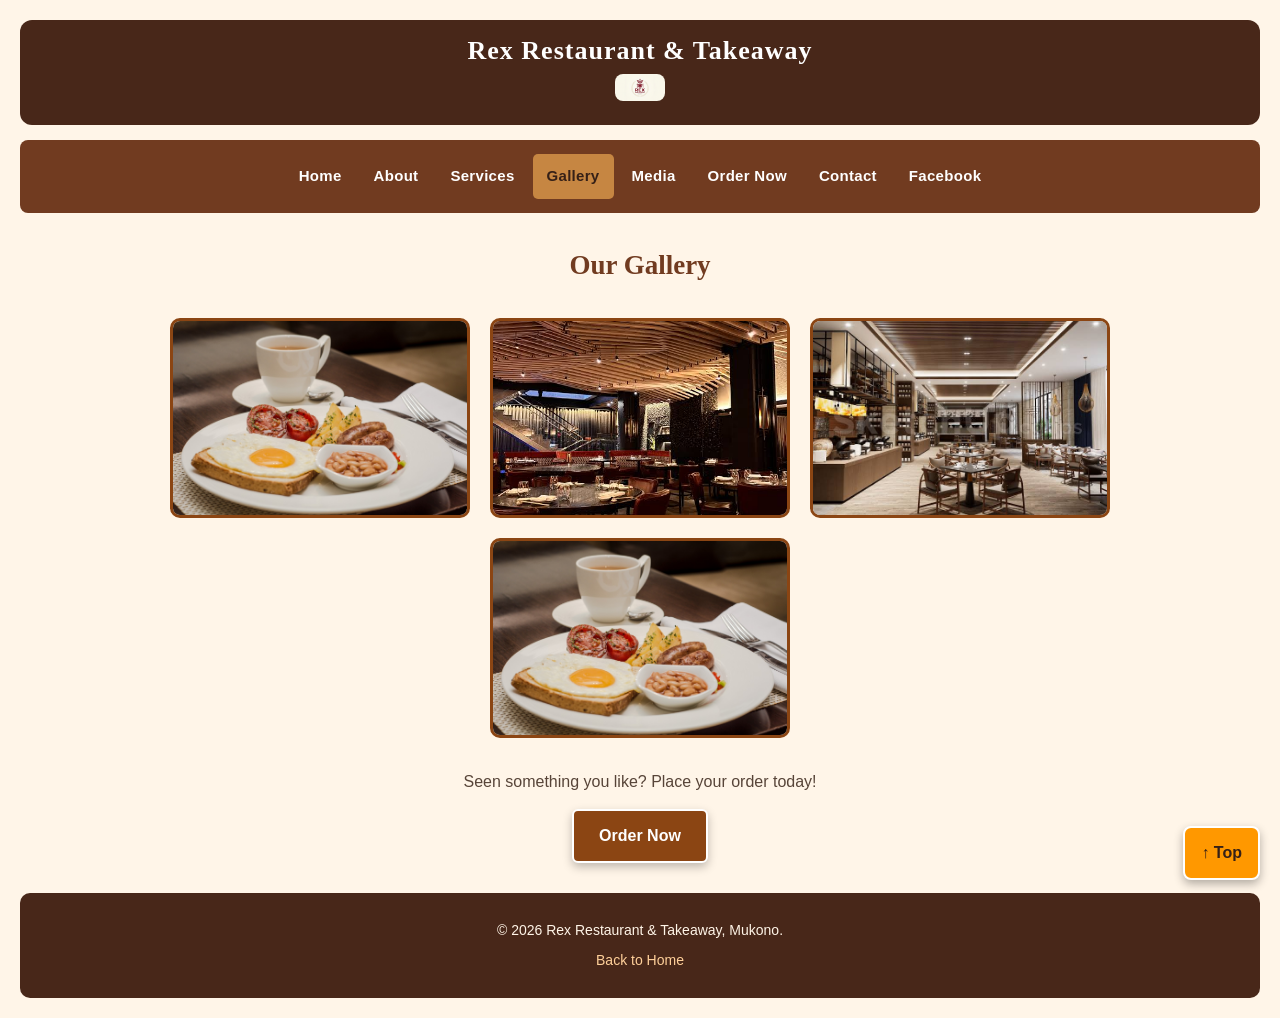
<file: gallery.html>
<!DOCTYPE html>
<html lang="en">

<head>
    <meta charset="UTF-8">
    <meta name="viewport" content="width=device-width, initial-scale=1.0">
    <meta name="description" content="Browse photos of meals and the dining areas at Rex Restaurant &amp; Takeaway in Mukono, Uganda.">

    <title>Gallery | Rex Restaurant &amp; Takeaway</title>

    <!-- Connects the gallery page to the shared stylesheet and the exercise additions -->
    <link rel="stylesheet" href="css/style.css">
</head>

<body>

    <!-- Header added so this page matches the others and the sticky header works -->
    <header id="top" class="sticky-header">
        <h1>Rex Restaurant &amp; Takeaway</h1>

        <a href="index.html" class="logo-link">
            <img
                src="images/gallery-4.jpg"
                alt="Rex Restaurant and Takeaway logo"
                class="logo"
            >
        </a>
    </header>

    <nav aria-label="Main navigation">
        <ul>
            <li><a href="index.html">Home</a></li>
            <li><a href="about.html">About</a></li>
            <li><a href="services.html">Services</a></li>
            <li><a href="gallery.html" aria-current="page">Gallery</a></li>
            <li><a href="media.html">Media</a></li>
            <li><a href="order.html">Order Now</a></li>
            <li><a href="contact.html">Contact</a></li>
            <li><a href="https://www.facebook.com/" target="_blank" rel="noopener noreferrer">Facebook</a></li>
        </ul>
    </nav>

    <main>
        <h2>Our Gallery</h2>

        <div class="gallery">

            <img
                src="images/breakfast.jpg"
                alt="Breakfast served at Rex Restaurant"
                loading="lazy"
            >

            <img
                src="images/dining.jpg"
                alt="The restaurant dining room"
                loading="lazy"
            >

            <img
                src="images/gallery-3.jpg"
                alt="Restaurant conference room"
                loading="lazy"
            >

            <img
                src="images/breakfast.jpg"
                alt="A premium breakfast meal"
                loading="lazy"
            >

        </div>

        <div class="order-link">
            <p>Seen something you like? Place your order today!</p>
            <a href="order.html" class="button">Order Now</a>
        </div>

    </main>

    <footer>
        <p>&copy; 2026 Rex Restaurant &amp; Takeaway, Mukono.</p>
        <p><a href="index.html">Back to Home</a></p>
    </footer>

    <a href="#top" class="back-to-top" aria-label="Back to top">&uarr; Top</a>

</body>
</html>
</file>
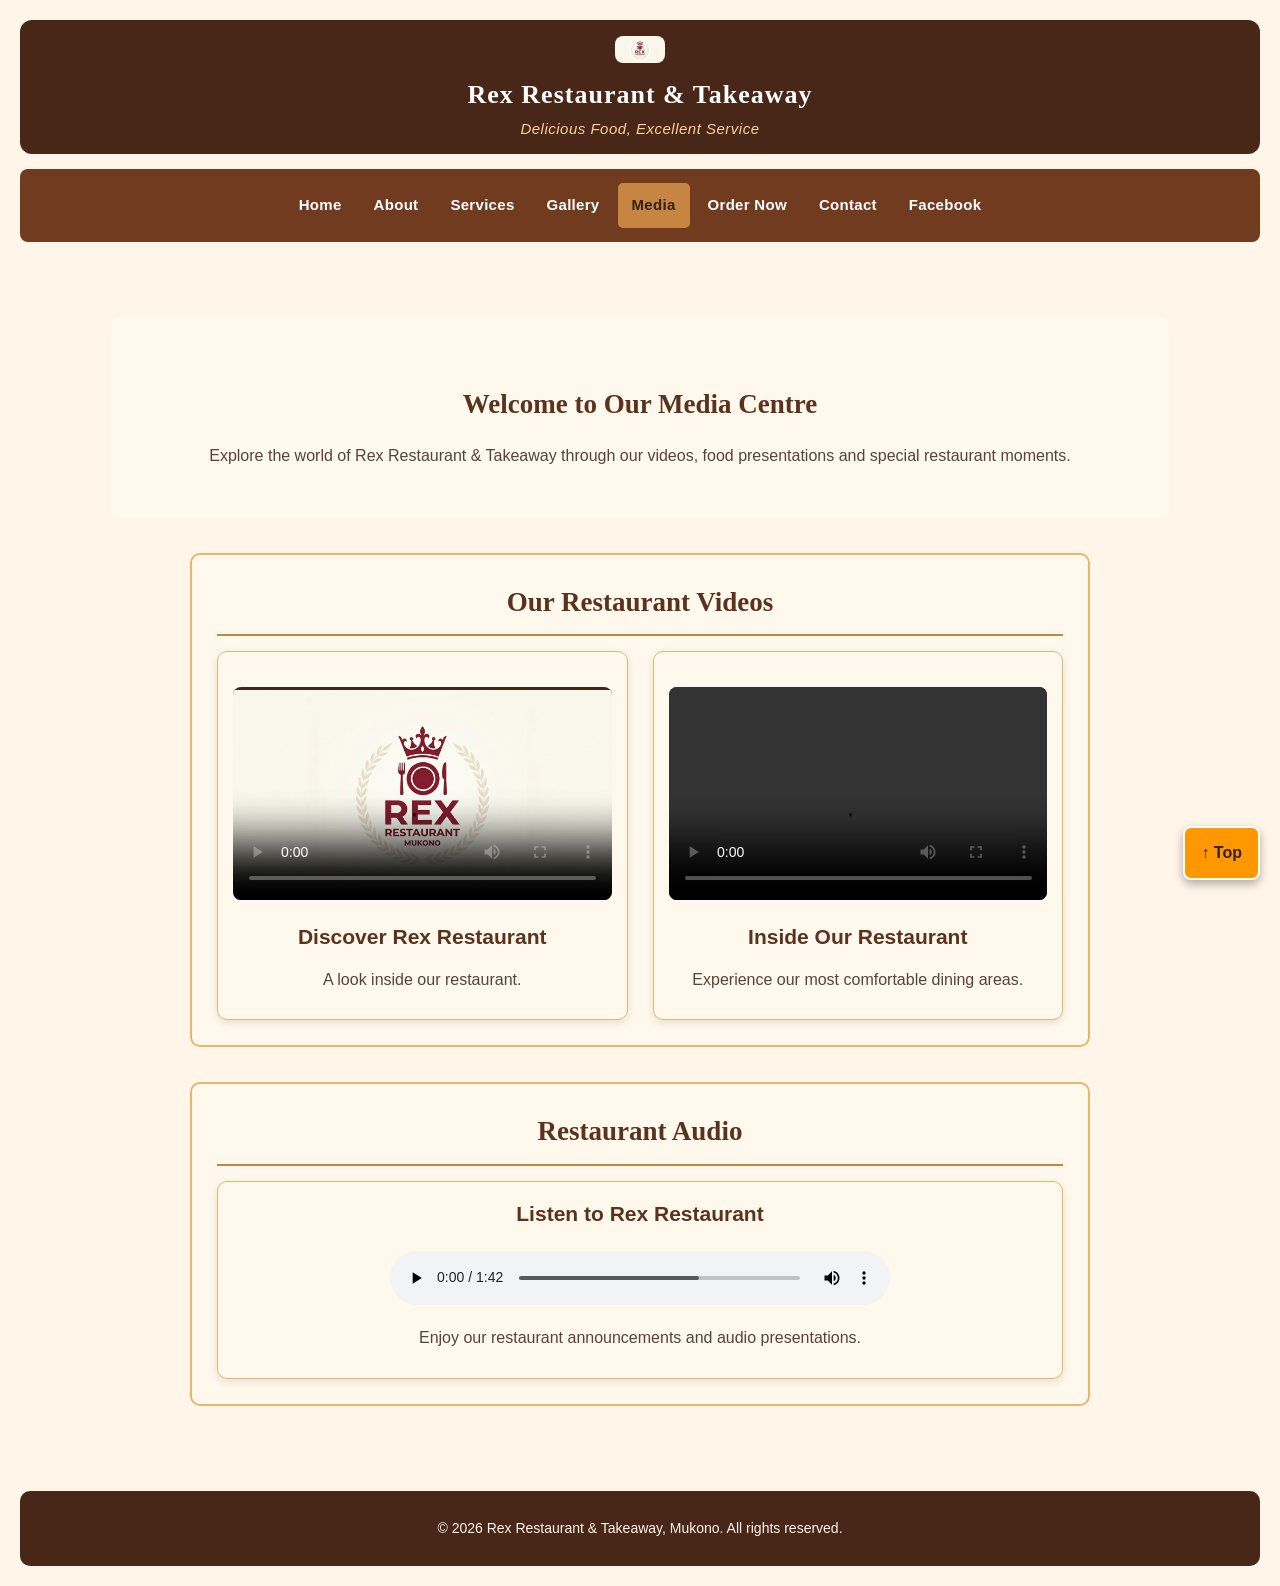
<file: media.html>
<!DOCTYPE html>
<html lang="en">

<head>
    <meta charset="UTF-8">
    <meta name="viewport" content="width=device-width, initial-scale=1.0">
    <meta name="description" content="Watch videos and listen to audio from Rex Restaurant &amp; Takeaway in Mukono, Uganda.">
    <title>Media | Rex Restaurant &amp; Takeaway</title>
    <link rel="stylesheet" href="css/style.css">
</head>

<body>

    <!-- Sticky header with logo and slogan -->
    <header id="top" class="sticky-header">
        <a href="index.html" class="logo-link">
            <img src="images/gallery-4.jpg"
                 alt="Rex Restaurant &amp; Takeaway"
                 class="logo">
        </a>

        <h1>Rex Restaurant &amp; Takeaway</h1>
        <p>Delicious Food, Excellent Service</p>

    </header>

    <nav aria-label="Main navigation">
        <ul>
            <li><a href="index.html">Home</a></li>
            <li><a href="about.html">About</a></li>
            <li><a href="services.html">Services</a></li>
            <li><a href="gallery.html">Gallery</a></li>
            <li><a href="media.html" aria-current="page">Media</a></li>
            <li><a href="order.html">Order Now</a></li>
            <li><a href="contact.html">Contact</a></li>
            <li><a href="https://www.facebook.com/" target="_blank" rel="noopener noreferrer">Facebook</a></li>
        </ul>
    </nav>

    <main class="container">

        <section class="media-intro">
            <h2>Welcome to Our Media Centre</h2>
            <p>
                Explore the world of Rex Restaurant &amp; Takeaway
                through our videos, food presentations and special
                restaurant moments.
            </p>
        </section>

        <!-- Video section -->
        <section class="media-section">
            <h2>Our Restaurant Videos</h2>

            <div class="media-grid">

                <article class="media-card">
                    <video controls preload="metadata" poster="images/gallery-4.jpg">
                        <source src="videos/compressed_5819683-hd_1920_1080_30fps.mp4" type="video/mp4">
                        Your browser does not support video.
                    </video>
                    <h3>Discover Rex Restaurant</h3>
                    <p>A look inside our restaurant.</p>
                </article>

                <article class="media-card">
                    <video controls preload="metadata">
                        <source src="videos/compressed_13476222_3840_2160_25fps.mp4" type="video/mp4">
                        Your browser does not support video.
                    </video>
                    <h3>Inside Our Restaurant</h3>
                    <p>Experience our most comfortable dining areas.</p>
                </article>

            </div>
        </section>

        <!-- Audio section -->
        <section class="media-section">
            <h2>Restaurant Audio</h2>

            <article class="media-card">
                <h3>Listen to Rex Restaurant</h3>
                <audio controls preload="metadata">
                    <source src="audio/cooking-sounds.mp3" type="audio/mpeg">
                    Your browser does not support audio.
                </audio>
                <p>Enjoy our restaurant announcements and audio presentations.</p>
            </article>
        </section>

    </main>

    <footer>
        <p>
            &copy; 2026 Rex Restaurant &amp; Takeaway, Mukono.
            All rights reserved.
        </p>
    </footer>

    <a href="#top" class="back-to-top" aria-label="Back to top">&uarr; Top</a>

</body>
</html>
</file>
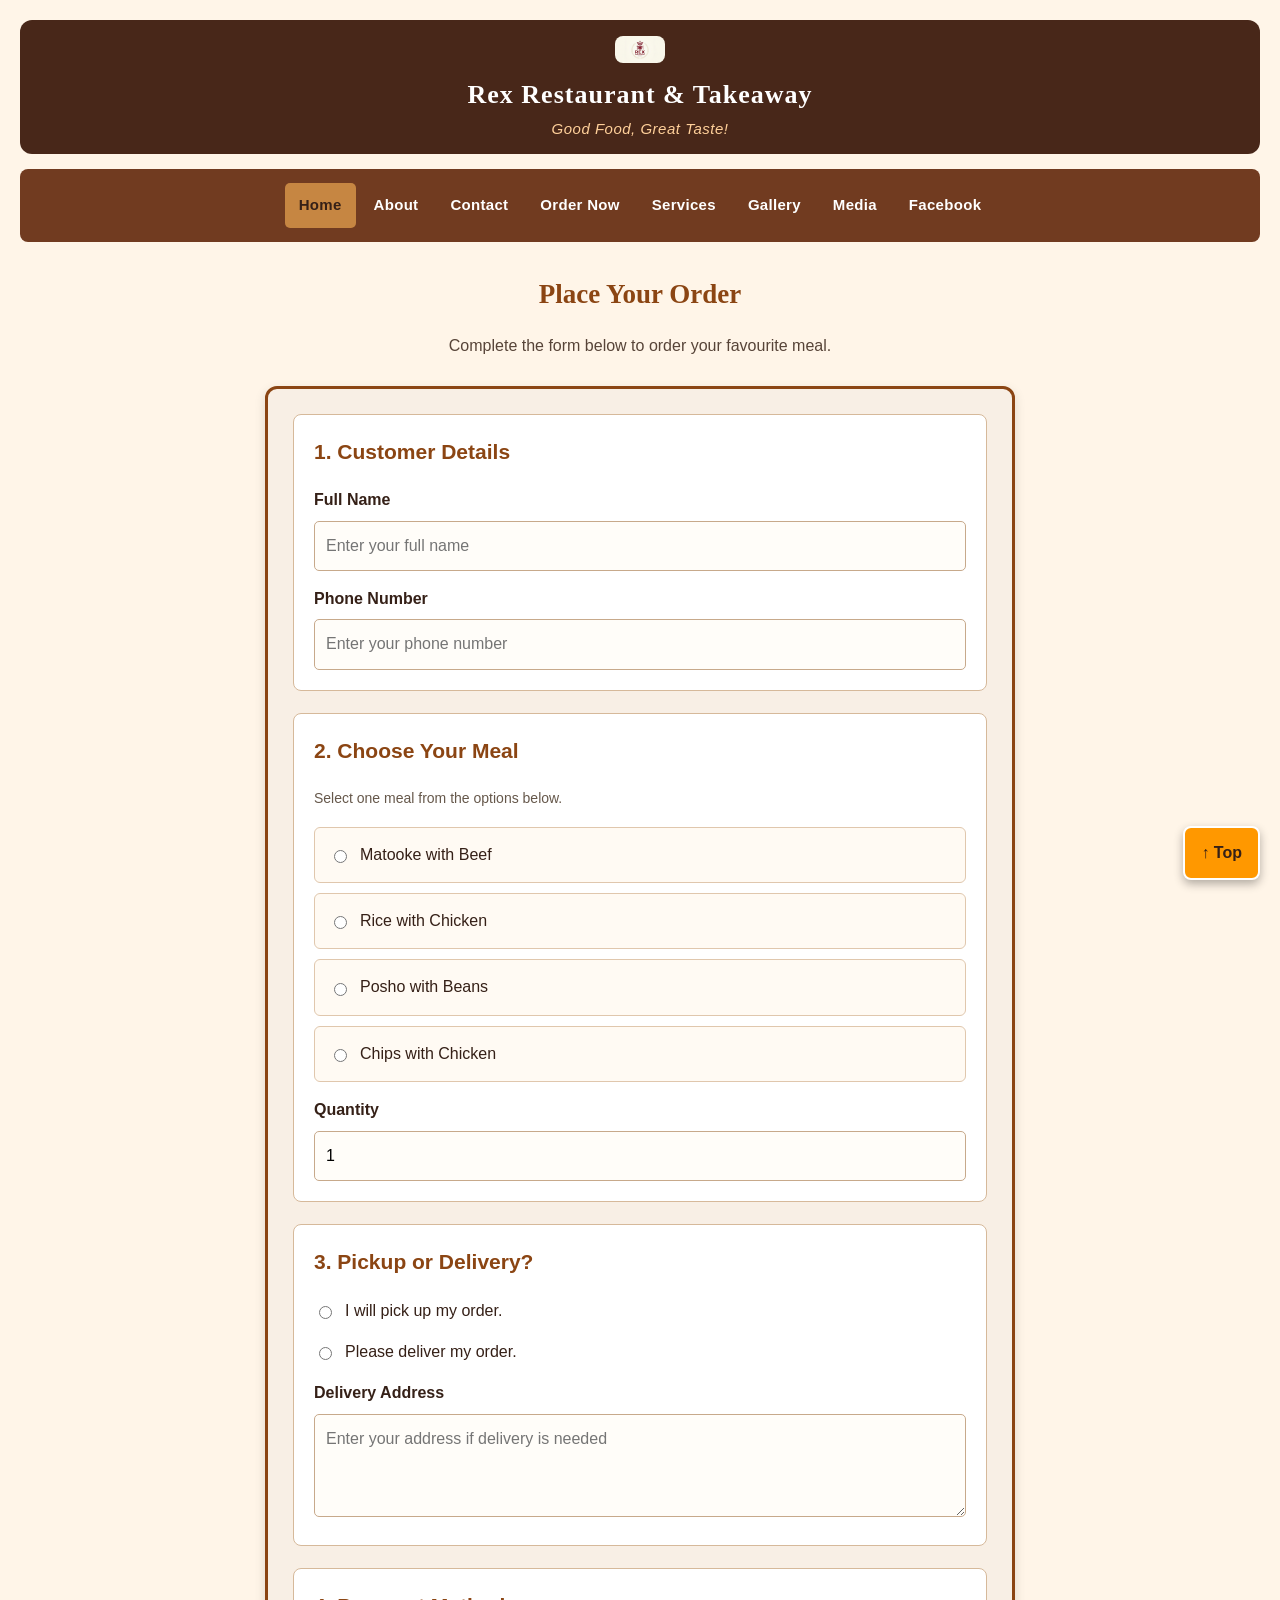
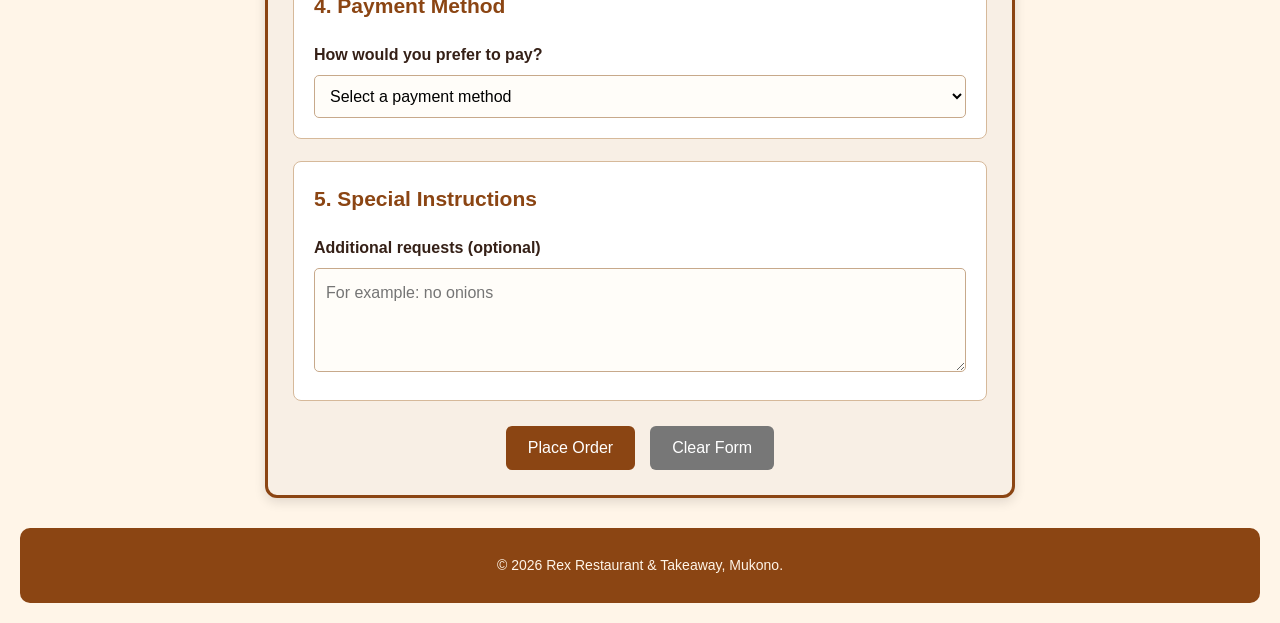
<file: order.html>
<!DOCTYPE html>
<html lang="en">
<head>
    <meta charset="UTF-8">
    <meta name="viewport" content="width=device-width, initial-scale=1.0">

    <title>Place an Order | Rex Restaurant</title>

    <!-- Shared stylesheet (forward slash so it also works on web hosts) and exercise additions -->
    <link rel="stylesheet" href="css/style.css">
</head>

<body>

    <header id="top" class="order-header sticky-header">
        <a href="index.html" class="logo-link">
            <img src="images/gallery-4.jpg"
                 alt="Rex Restaurant"
                 class="logo">
        </a>

        <h1>Rex Restaurant &amp; Takeaway</h1>
        <p>Good Food, Great Taste!</p>
    </header>

    <nav aria-label="Main navigation">
        <ul>
            <li><a href="index.html" aria-current="page">Home</a></li>
            <li><a href="about.html">About</a></li>
            <li><a href="contact.html">Contact</a></li>
            <li><a href="order.html">Order Now</a></li>
            <li><a href="services.html">Services</a></li>
            <li><a href="gallery.html">Gallery</a></li>
            <li><a href="media.html">Media</a></li>
            <li><a href="https://www.facebook.com/" target="_blank" rel="noopener noreferrer">Facebook</a></li>
            
        </ul>
    </nav>

    <!-- MAIN CONTENT -->
    <main class="simple-order">

        <div class="order-intro">
            <h2>Place Your Order</h2>
            <p>Complete the form below to order your favourite meal.</p>
        </div>

        <form class="order-form-box" action="#" method="post">

            <section class="order-card">
                <h3>1. Customer Details</h3>

                <label for="customer-name">Full Name</label>
                <input type="text" id="customer-name"
                       name="customer_name"
                       placeholder="Enter your full name"
                       required>

                <label for="phone">Phone Number</label>
                <input type="tel" id="phone"
                       name="phone"
                       placeholder="Enter your phone number"
                       required>
            </section>

            <section class="order-card">
                <h3>2. Choose Your Meal</h3>
                <p class="order-hint">Select one meal from the options below.</p>

                <div class="meal-options">

                    <label class="meal-option" for="meal1">
                        <input type="radio" id="meal1" name="meal"
                               value="Matooke with Beef" required>
                        <span>Matooke with Beef</span>
                    </label>

                    <label class="meal-option" for="meal2">
                        <input type="radio" id="meal2" name="meal"
                               value="Rice with Chicken">
                        <span>Rice with Chicken</span>
                    </label>

                    <label class="meal-option" for="meal3">
                        <input type="radio" id="meal3" name="meal"
                               value="Posho with Beans">
                        <span>Posho with Beans</span>
                    </label>

                    <label class="meal-option" for="meal4">
                        <input type="radio" id="meal4" name="meal"
                               value="Chips with Chicken">
                        <span>Chips with Chicken</span>
                    </label>

                </div>

                <label for="quantity">Quantity</label>
                <input type="number" id="quantity" name="quantity"
                       min="1" value="1" required>
            </section>

            <section class="order-card">
                <h3>3. Pickup or Delivery?</h3>

                <label class="choice-option" for="pickup">
                    <input type="radio" id="pickup" name="order_method"
                           value="Pickup" required>
                    I will pick up my order.
                </label>

                <label class="choice-option" for="delivery">
                    <input type="radio" id="delivery" name="order_method"
                           value="Delivery">
                    Please deliver my order.
                </label>

                <label for="address">Delivery Address</label>
                <textarea id="address" name="address"
                          rows="3"
                          placeholder="Enter your address if delivery is needed"></textarea>
            </section>

            <!-- SECTION 4: PAYMENT -->
            <section class="order-card">
                <h3>4. Payment Method</h3>

                <label for="payment">How would you prefer to pay?</label>
                <select id="payment" name="payment" required>
                    <option value="">Select a payment method</option>
                    <option value="Cash">Cash on pickup or delivery</option>
                    <option value="Mobile Money">Mobile Money</option>
                    <option value="Card">Card at the restaurant</option>
                </select>
            </section>

            <!-- SECTION 5: SPECIAL INSTRUCTIONS -->
            <section class="order-card">
                <h3>5. Special Instructions</h3>

                <label for="instructions">Additional requests (optional)</label>
                <textarea id="instructions" name="instructions"
                          rows="3"
                          placeholder="For example: no onions"></textarea>
            </section>

            <!-- FORM BUTTONS -->
            <div class="order-buttons">
                <button type="submit">Place Order</button>
                <button type="reset" class="clear-button">Clear Form</button>
            </div>

        </form>

    </main>

    <!-- WEBSITE FOOTER -->
    <footer class="order-footer">
        <p>&copy; 2026 Rex Restaurant &amp; Takeaway, Mukono.</p>
    </footer>

    <a href="#top" class="back-to-top" aria-label="Back to top">&uarr; Top</a>

</body>
</html>
</file>
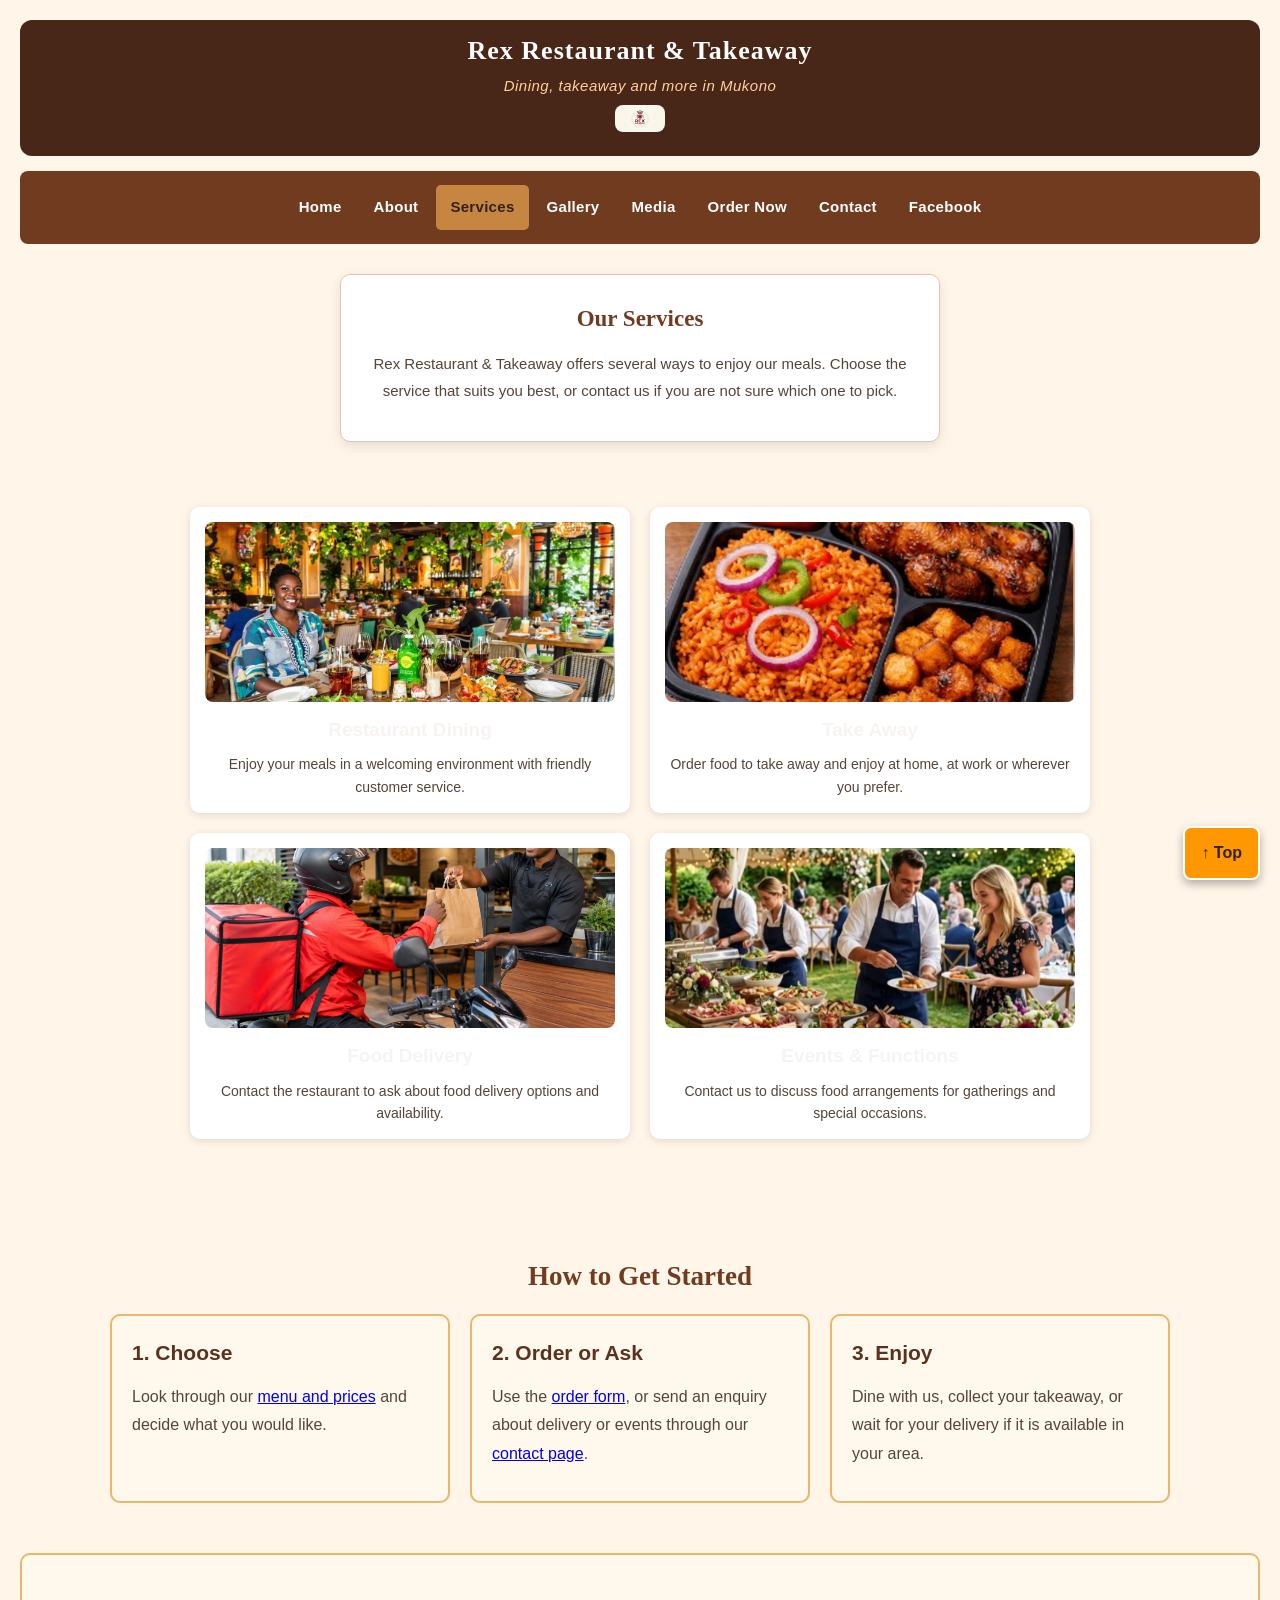
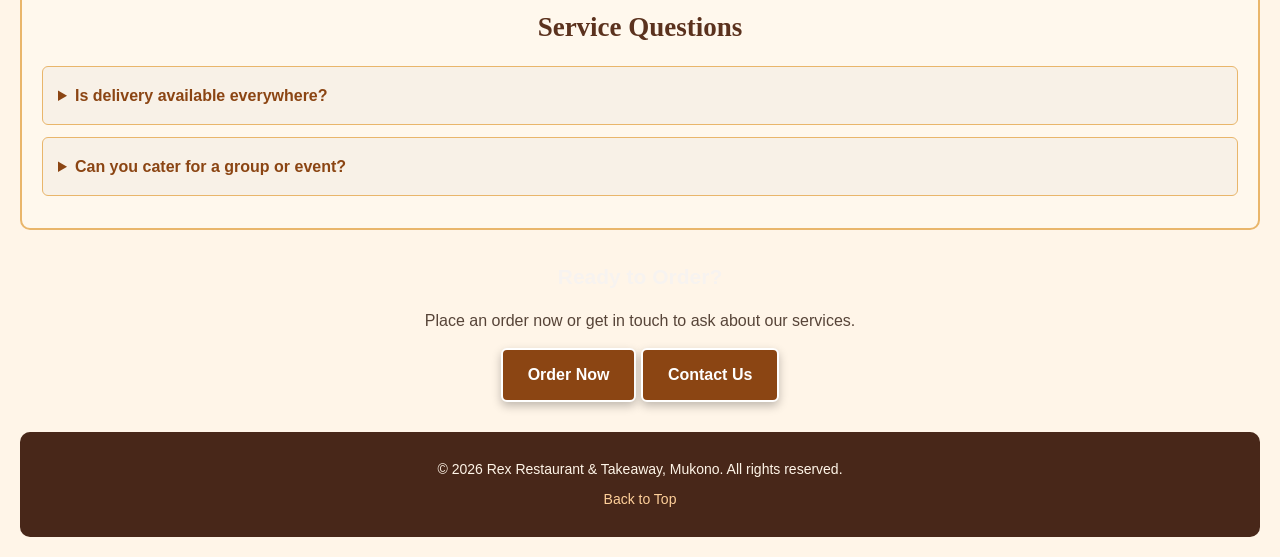
<file: services.html>
<!DOCTYPE html>
<html lang="en">

<head>
    <meta charset="UTF-8">
    <meta name="viewport" content="width=device-width, initial-scale=1.0">
    <meta name="description" content="Dining, takeaway, food delivery and event catering at Rex Restaurant &amp; Takeaway in Mukono, Uganda.">

    <title>Our Services | Rex Restaurant &amp; Takeaway</title>

    <link rel="stylesheet" href="css/style.css">
</head>

<body>

    <header id="top" class="sticky-header">
        <h1>Rex Restaurant &amp; Takeaway</h1>

        <p>Dining, takeaway and more in Mukono</p>

        <a href="index.html" class="logo-link">
            <img
                src="images/gallery-4.jpg"
                alt="Rex Restaurant and Takeaway"
                class="logo"
            >
        </a>
    </header>

    <nav aria-label="Main navigation">
        <ul>
            <li><a href="index.html">Home</a></li>
            <li><a href="about.html">About</a></li>
            <li><a href="services.html" aria-current="page">Services</a></li>
            <li><a href="gallery.html">Gallery</a></li>
            <li><a href="media.html">Media</a></li>
            <li><a href="order.html">Order Now</a></li>
            <li><a href="contact.html">Contact</a></li>
            <li><a href="https://www.facebook.com/" target="_blank" rel="noopener noreferrer">Facebook</a></li>
        </ul>
    </nav>

    <main>

        <section class="card">
            <h2>Our Services</h2>

            <p>
                Rex Restaurant &amp; Takeaway offers several ways to enjoy
                our meals. Choose the service that suits you best, or
                contact us if you are not sure which one to pick.
            </p>
        </section>

        <section id="services" class="services-section">

            <div class="services-container">

                <article class="service-box">

                    <img
                        src="images/dining-2.jpg"
                        alt="Customers dining at a restaurant"
                        class="service-image"
                        loading="lazy"
                    >

                    <h3>Restaurant Dining</h3>

                    <p>
                        Enjoy your meals in a welcoming environment
                        with friendly customer service.
                    </p>

                </article>

                <article class="service-box">

                    <img
                        src="images/take-away.jpg"
                        alt="Food prepared for takeaway"
                        class="service-image"
                        loading="lazy"
                    >

                    <h3>Take Away</h3>

                    <p>
                        Order food to take away and enjoy at home,
                        at work or wherever you prefer.
                    </p>

                </article>

                <article class="service-box">

                    <img
                        src="images/delivery.png"
                        alt="Food delivery service"
                        class="service-image"
                        loading="lazy"
                    >

                    <h3>Food Delivery</h3>

                    <p>
                        Contact the restaurant to ask about food
                        delivery options and availability.
                    </p>

                </article>

                <article class="service-box">

                    <img
                        src="images/events.jpg"
                        alt="Food service for an event"
                        class="service-image"
                        loading="lazy"
                    >

                    <h3>Events &amp; Functions</h3>

                    <p>
                        Contact us to discuss food arrangements
                        for gatherings and special occasions.
                    </p>

                </article>

            </div>

        </section>

        <section class="container">

            <h2>How to Get Started</h2>

            <div class="row">

                <article class="col">
                    <h3>1. Choose</h3>
                    <p>
                        Look through our <a href="index.html#menu-table">menu and prices</a>
                        and decide what you would like.
                    </p>
                </article>

                <article class="col">
                    <h3>2. Order or Ask</h3>
                    <p>
                        Use the <a href="order.html">order form</a>, or send an
                        enquiry about delivery or events through our
                        <a href="contact.html">contact page</a>.
                    </p>
                </article>

                <article class="col">
                    <h3>3. Enjoy</h3>
                    <p>
                        Dine with us, collect your takeaway, or wait for
                        your delivery if it is available in your area.
                    </p>
                </article>

            </div>

        </section>

        <section class="about-faq">
            <h2>Service Questions</h2>

            <details>
                <summary>Is delivery available everywhere?</summary>
                <p>
                    Delivery depends on your location and availability.
                    Please contact the restaurant to confirm before ordering.
                </p>
            </details>

            <details>
                <summary>Can you cater for a group or event?</summary>
                <p>
                    Yes, we can discuss food arrangements for gatherings.
                    Choose "Event Catering" on the contact form and tell us
                    the date and number of guests.
                </p>
            </details>
        </section>

        <div class="order-link">
            <h3>Ready to Order?</h3>
            <p>Place an order now or get in touch to ask about our services.</p>
            <a href="order.html" class="button">Order Now</a>
            <a href="contact.html" class="button">Contact Us</a>
        </div>

    </main>

    <footer>
        <p>
            &copy; 2026 Rex Restaurant &amp; Takeaway, Mukono.
            All rights reserved.
        </p>
        <p><a href="#top">Back to Top</a></p>
    </footer>

    <a href="#top" class="back-to-top" aria-label="Back to top">&uarr; Top</a>

</body>
</html>
</file>
<file: css/style.css>
* {
    box-sizing: border-box;
}

/* Smooth scrolling when visitors click navigation links */
html {
    scroll-behavior: smooth;
}

/* Basic styling for the entire webpage */
body {
    font-family: Arial, sans-serif;
    background-color: #fff5e8;
    color: #352017;
    margin: 0;
    padding: 20px;
    line-height: 1.65;
}

/* Make images responsive and prevent unwanted overflow */
img {
    max-width: 100%;
}

/* Main page heading */
h1 {
    font-family: Georgia, serif;
    font-size: 34px;
    font-weight: bold;
    text-align: center;
    color: #482719;
    letter-spacing: 1px;
    line-height: 1.3;
    margin: 10px 0;
}

/* Section headings */
h2 {
    font-family: Georgia, serif;
    font-size: 27px;
    color: #713b20;
    text-align: center;
    margin: 30px 0 15px;
}

/* Smaller headings */
h3 {
    font-size: 21px;
    color:  #f7f3f0;
    margin: 0 0 10px;
}

/* Paragraph styling */
p {
    font-size: 16px;
    line-height: 1.8;
    color: #574438;
    margin: 12px 0;
}

/* Prevent anchored sections from hiding behind browser overlays */
section[id] {
    scroll-margin-top: 15px;
}


/* =========================================================
   HEADER
   ========================================================= */

header {
    text-align: center;
    background-color: #482719;
    color: #ffffff;
    padding: 25px 15px;
    border-radius: 12px;
}

/* The main heading inside the header */
header h1 {
    color: #ffffff;
    margin: 10px 0 5px;
    font-size: 34px;
}

/* Restaurant slogan */
header p {
    color: #ffd09a;
    font-size: 18px;
    font-style: italic;
    letter-spacing: 0.5px;
    text-align: center;
    margin: 8px 0;
}


/* =========================================================
   LOGO
   ========================================================= */

.logo-link {
    display: block;
    text-align: center;
    margin: 15px auto;
}

.logo {
    display: inline-block;
    width: 120px;
    max-width: 100%;
    height: auto;
    border-radius: 8px;
}


/* =========================================================
   NAVIGATION
   ========================================================= */

nav {
    background-color: #713b20;
    padding: 12px;
    text-align: center;
    border-radius: 8px;
    margin-top: 15px;
}

/* Individual navigation links */
nav a {
    display: inline-block;
    color: #ffffff;
    text-decoration: none;
    font-weight: bold;
    font-size: 15px;
    letter-spacing: 0.3px;
    padding: 10px 14px;
    margin: 2px;
    border-radius: 5px;
    transition: background-color 0.3s ease,
                color 0.3s ease;
}

/* Changes link appearance when the mouse hovers over it */
nav a:hover,
nav a:focus-visible {
    background-color: #c68642;
    color: #352017;
}


/* =========================================================
   HERO SECTION
   ========================================================= */

#home.hero {
    min-height: 450px;

    background-image:
        linear-gradient(
            rgba(0, 0, 0, 0.55),
            rgba(0, 0, 0, 0.55)
        ),
        url("../images/restaurant.jpg");

    background-size: cover;
    background-position: center;
    background-repeat: no-repeat;

    /* Flexbox centers the welcome content */
    display: flex;
    justify-content: center;
    align-items: center;

    text-align: center;
    padding: 35px 20px;
    margin-top: 20px;
    border-radius: 12px;
}

/* Limits the width of the hero text */
#home .hero-content {
    width: 100%;
    max-width: 800px;
    color: #ffffff;
}

/* The hero heading uses h2 in the HTML */
#home .hero-content h2 {
    color: #ffffff;
    font-size: 36px;
    margin: 0 0 15px;
}

/* Hero paragraph */
#home .hero-content p {
    color: #ffffff;
    font-size: 18px;
    margin-bottom: 25px;
}


/* =========================================================
   BUTTONS
   .hero-btn and .button share one style. Use either class
   on any link that should look like a button.
   ========================================================= */

.hero-btn,
.button {
    display: inline-block;
    background-color: #ff9800;
    color: #352017;
    padding: 12px 24px;
    text-decoration: none;
    font-size: 16px;
    font-weight: bold;
    border: 2px solid #ffffff;
    border-radius: 8px;
    box-shadow: 0 4px 10px rgba(0, 0, 0, 0.25);
    transition: background-color 0.3s ease,
                transform 0.3s ease;
}

/* Button hover and keyboard-focus effect */
.hero-btn:hover,
.hero-btn:focus-visible,
.button:hover,
.button:focus-visible {
    background-color: #e65100;
    color: #ffffff;
    transform: translateY(-2px);
}


/* =========================================================
   GENERAL CARD
   ========================================================= */

.card {
    width: 100%;
    max-width: 600px;
    padding: 25px;
    border: 1px solid #dfc5ad;
    border-radius: 10px;
    margin: 30px auto;
    background-color: #ffffff;
    box-shadow: 0 4px 12px rgba(0, 0, 0, 0.10);
    text-align: center;
}

/* Removes unnecessary space above the card heading */
.card h2 {
    font-size: 23px;
    margin-top: 0;
    margin-bottom: 12px;
}

/* Card paragraph */
.card p {
    text-align: center;
    font-size: 15px;
}


/* =========================================================
   ABOUT SECTION
   ========================================================= */

.about-section {
    padding: 45px 20px;
    background-color: #fff8f0;
    text-align: center;
    margin-top: 20px;
    border-radius: 10px;
}

/* About section heading */
.about-section h2 {
    font-size: 32px;
    color: #8b4513;
    margin: 0 0 30px;
}

/* Two-column layout on larger screens */
.about-container {
    display: grid;
    grid-template-columns: repeat(2, minmax(0, 1fr));
    gap: 25px;
    max-width: 1100px;
    margin: 0 auto;
}

/* Individual About cards */
.about-box {
    min-width: 0;
    background-color: #ffffff;
    padding: 25px;
    border-radius: 12px;
    border: 1px solid #ead8c5;
    box-shadow: 0 4px 12px rgba(0, 0, 0, 0.10);
    text-align: left;
    transition: transform 0.3s ease,
                box-shadow 0.3s ease;
}

/* About card headings */
.about-box h3 {
    color: #a0522d;
    font-size: 23px;
    margin-bottom: 15px;
}

/* About card paragraphs */
.about-box p {
    color: #444444;
    font-size: 16px;
    line-height: 1.8;
}

/* Subtle lift effect when hovering over a card */
.about-box:hover {
    transform: translateY(-4px);
    box-shadow: 0 8px 20px rgba(0, 0, 0, 0.15);
}


/* =========================================================
   MENU SECTION
   ========================================================= */

.menu-section {
    padding: 40px 20px;
    background-color: #fff5e9;
    text-align: center;
    margin-top: 20px;
    border-radius: 10px;
}

/* Popular menu and full menu headings */
.menu-section > h2 {
    color: #8b4513;
    font-size: 30px;
    margin: 0 0 25px;
}

/* Two-column grid for menu cards */
.menu-container {
    display: grid;
    grid-template-columns: repeat(2, minmax(0, 1fr));
    gap: 20px;
    max-width: 900px;
    margin: 0 auto;
    text-align: left;
}

/* Individual menu cards */
.menu-card {
    min-width: 0;
    background-color: #ffffff;
    padding: 18px;
    border-radius: 10px;
    box-shadow: 0 4px 12px rgba(0, 0, 0, 0.10);
    border-top: 4px solid #8b4513;
    overflow: hidden;
}

/* Food photographs inside menu cards */
.menu-card img {
    display: block;
    width: 100%;
    height: 170px;
    object-fit: cover;
    border-radius: 8px;
    margin-bottom: 12px;
}

/* Menu card headings */
.menu-card h3 {
    font-size: 20px;
    color: #8b4513;
    margin: 5px 0 10px;
}

/* Menu card descriptions */
.menu-card p {
    font-size: 15px;
    line-height: 1.6;
    color: #444444;
    margin: 0;
}


/* =========================================================
   SERVICES SECTION
   ========================================================= */

.services-section {
    padding: 35px 15px;
    text-align: center;
    margin-top: 20px;
}

/* Services heading */
.services-section > h2 {
    font-size: 28px;
    margin: 0 0 25px;
}

/* Service cards arranged in two columns */
.services-container {
    display: grid;
    grid-template-columns: repeat(2, minmax(0, 1fr));
    gap: 20px;
    max-width: 900px;
    margin: 0 auto;
}

/* Individual service card */
.service-box {
    min-width: 0;
    background-color: #ffffff;
    padding: 15px;
    border-radius: 10px;
    box-shadow: 0 2px 8px rgba(0, 0, 0, 0.12);
    text-align: center;
    overflow: hidden;
}

/* Service photographs */
.service-image {
    display: block;
    width: 100%;
    height: 180px;
    object-fit: cover;
    border-radius: 8px;
    margin-bottom: 12px;
}

/* Service card headings */
.service-box h3 {
    font-size: 19px;
    margin: 8px 0;
}

/* Service descriptions */
.service-box p {
    font-size: 14px;
    line-height: 1.6;
    margin: 0;
}


/* =========================================================
   MEDIA SECTION (VIDEO AND AUDIO)
   ========================================================= */

.media-section {
    background-color: #fff8ed;
    border: 2px solid #e9b66b;
    border-radius: 10px;
    padding: 25px;
    margin: 30px auto;
    max-width: 900px;
    text-align: center;
}

/* Media section headings */
.media-section h2 {
    color: #5b321e;
    margin-top: 0;
}

/* Media section paragraphs */
.media-section p {
    line-height: 1.7;
}

/* Video player */
.media-section video {
    display: block;
    width: 100%;
    max-width: 640px;
    aspect-ratio: 16 / 9;
    height: auto;
    background-color: #402719;
    border-radius: 8px;
    margin: 20px auto;
}

/* Audio player */
.media-section audio {
    display: block;
    width: 100%;
    max-width: 500px;
    margin: 20px auto;
}

/* Small explanatory note under media */
.media-note {
    color: #5b321e;
    font-size: 14px;
}


/* =========================================================
   LAYOUT: CONTAINER, ROW AND COLUMNS
   ========================================================= */

.container {
    width: 100%;
    max-width: 1100px;
    margin: 30px auto;
    padding: 20px;
}

/* Flexbox allows columns to sit side by side and wrap */
.row {
    display: flex;
    flex-wrap: wrap;
    gap: 20px;
}

/* Each column can grow and shrink to fit the available space */
.col {
    flex: 1 1 250px;
    min-width: 0;
    padding: 20px;
    background-color: #fff8ed;
    border: 2px solid #e9b66b;
    border-radius: 10px;
}

/* Column headings */
.col h3 {
    color: #5b321e;
}


/* =========================================================
   SPECIAL OFFER SECTION
   ========================================================= */

#special-offer {
    margin-top: 30px;
    padding: 25px;
    background-color: #5b321e;
    color: #ffffff;
    text-align: center;
    border: 3px solid #e9b66b;
    border-radius: 12px;
}

/* Special offer heading */
#special-offer h2 {
    color: #e9b66b;
    margin-top: 0;
}

/* Special offer text */
#special-offer p {
    color: #ffffff;
}

/* Adds space above the special offer link */
#special-offer .button {
    margin-top: 10px;
}


/* =========================================================
   MENU PRICE TABLE
   Tip: wrap the <table> in <div id="menu-table"> so it can
   scroll sideways on very narrow screens.
   ========================================================= */

.menu-table {
    width: 100%;
    max-width: 900px;
    margin: 30px auto;
    border-collapse: collapse;
    background-color: #ffffff;
    box-shadow: 0 4px 12px rgba(0, 0, 0, 0.08);
    text-align: left;
}

/* Table caption */
.menu-table caption {
    font-family: Georgia, serif;
    font-size: 26px;
    font-weight: bold;
    text-align: center;
    color: #4e2a14;
    padding: 15px 10px;
}

/* Table headers and data cells */
.menu-table th,
.menu-table td {
    border: 1px solid #dfc5ad;
    padding: 12px;
    text-align: left;
    overflow-wrap: anywhere;
}

/* Header row */
.menu-table thead th {
    background-color: #482719;
    color: #ffffff;
    font-size: 15px;
    letter-spacing: 0.3px;
}

/* Table body text */
.menu-table td {
    font-size: 15px;
    line-height: 1.6;
}

/* Alternating row colours improve readability */
.menu-table tbody tr:nth-child(even) {
    background-color: #f1dcc3;
}

.menu-table tbody tr:nth-child(odd) {
    background-color: #ffffff;
}

/* Menu category rows */
.menu-table .category-row td {
    background-color: #c68642;
    color: #352017;
    font-weight: bold;
    text-align: center;
}

/* Highlights a row when the mouse moves over it */
.menu-table tbody tr:hover td {
    background-color: #ffe2bd;
}

/* Category rows keep their own colour on hover */
.menu-table .category-row:hover td {
    background-color: #c68642;
}

/* Wrapper that lets the table scroll horizontally on narrow screens */
#menu-table {
    overflow-x: auto;
}


/* =========================================================
   CONTACT AND LOCATION SECTION
   ========================================================= */

.map-section {
    text-align: center;
    padding: 30px 15px;
    background-color: #fff8ed;
    margin-top: 30px;
    border-radius: 10px;
}

/* Contact heading */
.map-section h2 {
    color: #5b321e;
    margin-top: 0;
    margin-bottom: 15px;
}

/* Contact information */
.map-section p {
    margin: 12px 0;
}

/* Contact links */
.map-section a {
    color: #a34e1c;
    font-weight: bold;
    text-decoration: none;
}

/* Hover effect for contact links */
.map-section a:hover {
    text-decoration: underline;
}

/* Optional embedded map */
.map-section iframe {
    display: block;
    width: 100%;
    max-width: 600px;
    height: 350px;
    border: 3px solid #e9b66b;
    border-radius: 10px;
    margin: 20px auto;
}


/* =========================================================
   ABOUT PAGE: HIGHLIGHT, ASIDE, INFO BOX AND FAQ
   ========================================================= */

/* Highlights the main invitation section */
#about-highlight {
    margin: 30px 0;
    text-align: center;
    background-color: #fff3e0;
    border-left: 5px solid #8b4513;
}

/* Quick-information area */
.about-aside {
    margin: 10px 0;
    padding: 20px;
    background-color: #f8f1e7;
    border-left: 5px solid #5b321e;
    border-radius: 8px;
    line-height: 1.7;
}

/* Restaurant information box */
.box-demo {
    width: 300px;
    max-width: 100%;
    padding: 20px;
    margin: 10px 0;
    background-color: #fff3e0;
    border: 2px solid #8b4513;
    border-radius: 8px;
}

.box-demo h3 {
    color: #5b321e;
}

/* Frequently asked questions panel */
.about-faq {
    margin: 30px 0;
    padding: 20px;
    background-color: #fff8ed;
    border: 2px solid #e9b66b;
    border-radius: 10px;
    line-height: 1.7;
}

/* Headings in supporting panels */
.about-aside h2,
.about-faq h2 {
    color: #5b321e;
}

/* Individual FAQ items */
.about-faq details {
    margin: 12px 0;
    padding: 15px;
    background-color: #f8f1e7;
    border: 1px solid #e9b66b;
    border-radius: 6px;
}

/* Clickable FAQ question */
.about-faq summary {
    color: #8b4513;
    font-weight: bold;
    cursor: pointer;
}

/* FAQ answer spacing */
.about-faq details p {
    margin-bottom: 0;
}

/* Makes the About page comfortable to read on small screens */
@media (max-width: 650px) {
    .box-demo {
        width: 100%;
    }

    #about-highlight .button {
        display: inline-block;
        margin: 5px;
    }
}


/* =========================================================
   FOOTER
   ========================================================= */

footer {
    background-color: #482719;
    color: #ffffff;
    text-align: center;
    padding: 20px;
    margin-top: 30px;
    border-radius: 10px;
}

/* Footer paragraphs */
footer p {
    color: #fff5e8;
    text-align: center;
    font-size: 14px;
    margin: 5px 0;
}

/* Footer headings, if present */
footer h2 {
    color: #ffd09a;
    font-size: 21px;
}

/* Footer links */
footer a {
    color: #ffd09a;
    text-decoration: none;
}

/* Footer link hover effect */
footer a:hover,
footer a:focus-visible {
    color: #ffffff;
    text-decoration: underline;
}


/* =========================================================
   GALLERY PAGE
   ========================================================= */

.gallery {
    display: flex;
    flex-wrap: wrap;
    justify-content: center;
    gap: 20px;
    margin: 30px auto;
}

.gallery img {
    width: 100%;
    max-width: 300px;
    height: 200px;
    object-fit: cover;
    border: 3px solid #8b4513;
    border-radius: 10px;
    transition: transform 0.3s ease;
}

/* Enlarge an image slightly when the mouse moves over it */
.gallery img:hover {
    transform: scale(1.03);
}

/* Make gallery images fit smaller screens */
@media (max-width: 650px) {
    .gallery {
        flex-direction: column;
        align-items: center;
    }
}


/* =========================================================
   ORDER FORM
   ========================================================= */

/* Overall page layout */
.simple-order {
    width: 90%;
    max-width: 750px;
    margin: 30px auto;
}

/* Form heading */
.order-intro {
    text-align: center;
    margin-bottom: 25px;
}

.order-intro h2 {
    color: #8b4513;
}

/* OUTER BOX containing the whole form */
.order-form-box {
    width: 100%;
    padding: 25px;
    margin: 0 auto;
    border: 3px solid #8b4513;
    border-radius: 12px;
    background-color: #f8efe5;
    box-shadow: 0 4px 12px rgba(0, 0, 0, 0.12);
}

/* Smaller boxes inside the form */
.order-card {
    width: 100%;
    padding: 20px;
    margin-bottom: 22px;
    border: 1px solid #d6b99a;
    border-radius: 8px;
    background-color: white;
}

/* Section headings */
.order-card h3 {
    color: #8b4513;
    margin-top: 0;
    margin-bottom: 18px;
}

/* Labels above text fields */
.order-card > label {
    display: block;
    margin-top: 15px;
    margin-bottom: 7px;
    font-weight: bold;
}

/* Text fields, number field, dropdown and text areas */
.order-card input[type="text"],
.order-card input[type="tel"],
.order-card input[type="number"],
.order-card select,
.order-card textarea {
    width: 100%;
    padding: 11px;
    border: 1px solid #c7a98b;
    border-radius: 5px;
    font: inherit;
    background-color: #fffdf9;
}

/* Four meal options */
.meal-options {
    margin: 15px 0;
}

.meal-option {
    display: flex;
    align-items: center;
    gap: 10px;
    padding: 14px;
    margin-bottom: 10px;
    border: 1px solid #e0c7ad;
    border-radius: 6px;
    background-color: #fffaf3;
    cursor: pointer;
}

.meal-option:hover {
    background-color: #f5e6d3;
}

/* Pickup and delivery options.
   ".order-card .choice-option" is more specific than ".order-card > label",
   so these labels now display as aligned flex rows with normal weight. */
.order-card .choice-option {
    display: flex;
    align-items: center;
    gap: 10px;
    margin: 15px 0;
    font-weight: normal;
}

/* Small instructions */
.order-hint {
    color: #66584b;
    font-size: 14px;
}

/* Buttons */
.order-buttons {
    display: flex;
    justify-content: center;
    flex-wrap: wrap;
    gap: 15px;
    margin-top: 25px;
}

.order-buttons button {
    padding: 13px 22px;
    border: none;
    border-radius: 6px;
    background-color: #8b4513;
    color: white;
    font-size: 16px;
    cursor: pointer;
}

.order-buttons button:hover {
    background-color: #66320e;
}

.order-buttons .clear-button {
    background-color: #777777;
}

/* Notice below the form */
.order-notice {
    padding: 15px;
    margin-top: 20px;
    border: 1px solid #d6b99a;
    border-radius: 6px;
    background-color: #f5e6d3;
    line-height: 1.6;
}

/* Footer */
.order-footer {
    text-align: center;
    padding: 20px;
    background-color: #8b4513;
    color: white;
}

/* Responsive layout for mobile phones */
@media (max-width: 500px) {
    .simple-order {
        width: 94%;
    }

    .order-form-box {
        padding: 12px;
    }

    .order-card {
        padding: 14px;
    }

    .order-buttons {
        flex-direction: column;
    }

    .order-buttons button {
        width: 100%;
    }
}

/* Order Now button */
.order-link {
    text-align: center;
    margin: 25px 0;
}

.order-link a {
    display: inline-block;
    padding: 12px 25px;
    background-color: #8b4513;
    color: white;
    text-decoration: none;
    border-radius: 6px;
    font-weight: bold;
}

.order-link a:hover {
    background-color: #66320e;
}


/* =========================================================
   CONTACT FORM
   ========================================================= */

.contact-form-section {
    max-width: 700px;
    margin: 30px auto;
    padding: 30px;
    background-color: #fffaf3;
    border: 1px solid #e0c7ad;
    border-radius: 12px;
}

/* Form heading */
.contact-form-heading {
    text-align: center;
    margin-bottom: 28px;
}

.contact-form-heading h2 {
    color: #8b4513;
    margin-bottom: 10px;
}

.contact-form-heading p {
    line-height: 1.7;
    color: #66584b;
}

/* Each form field */
.professional-contact-form .form-group {
    display: flex;
    flex-direction: column;
    gap: 8px;
    margin-bottom: 20px;
}

.professional-contact-form .form-group label {
    font-weight: bold;
    color: #49301f;
}

.professional-contact-form .form-group label span {
    font-weight: normal;
    color: #777;
    font-size: 14px;
}

/* Text fields and dropdown */
.professional-contact-form input[type="text"],
.professional-contact-form input[type="email"],
.professional-contact-form input[type="tel"],
.professional-contact-form select,
.professional-contact-form textarea {
    width: 100%;
    padding: 13px;
    border: 1px solid #d4b99d;
    border-radius: 6px;
    background-color: white;
    font: inherit;
}

/* Text area */
.professional-contact-form textarea {
    resize: vertical;
}

/* Highlight the active field */
.professional-contact-form input:focus,
.professional-contact-form select:focus,
.professional-contact-form textarea:focus {
    outline: 2px solid #8b4513;
    outline-offset: 1px;
}

/* Preferred response options */
.contact-preference {
    padding: 15px;
    margin: 5px 0 22px;
    border: 1px solid #d4b99d;
    border-radius: 6px;
}

.contact-preference legend {
    padding: 0 8px;
    font-weight: bold;
    color: #49301f;
}

.contact-preference label {
    display: inline-flex;
    align-items: center;
    gap: 8px;
    margin: 8px 20px 8px 0;
}

/* Submit and clear buttons */
.professional-form-buttons {
    display: flex;
    flex-wrap: wrap;
    gap: 12px;
    margin-top: 20px;
}

.professional-form-buttons button {
    padding: 12px 22px;
    border: none;
    border-radius: 6px;
    background-color: #8b4513;
    color: white;
    font: inherit;
    cursor: pointer;
}

.professional-form-buttons button:hover {
    background-color: #66320e;
}

.professional-form-buttons .reset-button {
    background-color: #777;
}

.professional-form-buttons .reset-button:hover {
    background-color: #555;
}

/* Note below the form */
.form-privacy-note {
    margin-top: 22px;
    font-size: 13px;
    color: #66584b;
    line-height: 1.6;
}

/* Mobile phone layout */
@media (max-width: 600px) {
    .contact-form-section {
        padding: 18px;
        margin: 20px auto;
    }

    .professional-form-buttons {
        flex-direction: column;
    }

    .professional-form-buttons button {
        width: 100%;
    }
}


/* =========================================================
   HERO SECTION ANIMATION
   Selectors now match the HTML: h2 for the heading and
   .hero-btn for the button.
   ========================================================= */

@keyframes fadeInUp {
    from {
        opacity: 0;
        transform: translateY(40px);
    }

    to {
        opacity: 1;
        transform: translateY(0);
    }
}

.hero h2 {
    animation: fadeInUp 1s ease forwards;
}

.hero p {
    animation: fadeInUp 1.5s ease forwards;
}

.hero .hero-btn {
    animation: fadeInUp 2s ease forwards;
}


/* =========================================================
   TABLET AND SMALL-SCREEN RESPONSIVENESS
   Adjusts layouts for screens 650px wide or smaller.
   (Kept after the other rules so it can override them.)
   ========================================================= */

@media (max-width: 650px) {

    /* Reduce outer page spacing */
    body {
        padding: 10px;
    }

    /* Smaller page heading */
    h1 {
        font-size: 28px;
    }

    header h1 {
        font-size: 28px;
    }

    /* Reduce the slogan size */
    header p {
        font-size: 15px;
    }

    /* Smaller hero content */
    #home.hero {
        min-height: 350px;
        padding: 25px 15px;
    }

    #home .hero-content h2 {
        font-size: 27px;
    }

    #home .hero-content p {
        font-size: 16px;
    }

    /* About cards become one column */
    .about-container {
        grid-template-columns: 1fr;
        gap: 18px;
    }

    .about-section h2 {
        font-size: 27px;
    }

    /* Popular menu cards become one column */
    .menu-container {
        grid-template-columns: 1fr;
        gap: 15px;
    }

    .menu-card {
        padding: 15px;
    }

    .menu-card img {
        height: 190px;
    }

    /* Service cards become one column */
    .services-container {
        grid-template-columns: 1fr;
        gap: 15px;
    }

    .service-image {
        height: 190px;
    }

    /* Reduce padding around media */
    .media-section {
        padding: 18px;
    }

    /* Allow columns to stack vertically */
    .row {
        flex-direction: column;
    }

    .col {
        width: 100%;
    }

    /* Reduce table cell spacing */
    .menu-table th,
    .menu-table td {
        padding: 8px;
        font-size: 14px;
    }

    .menu-table caption {
        font-size: 22px;
    }

    /* Adjust map height on smaller screens */
    .map-section iframe {
        height: 280px;
    }

    /* Smaller section headings */
    h2 {
        font-size: 23px;
    }

    h3 {
        font-size: 19px;
    }

    p {
        font-size: 15px;
    }

    /* Navigation links wrap to new lines if necessary */
    nav a {
        padding: 8px 10px;
        font-size: 14px;
    }
}


/* =========================================================
   VERY SMALL PHONE SCREENS
   Additional adjustments for screens 380px wide or smaller.
   ========================================================= */

@media (max-width: 380px) {

    body {
        padding: 6px;
    }

    header {
        padding: 18px 10px;
    }

    header h1 {
        font-size: 24px;
    }

    nav {
        padding: 8px 4px;
    }

    nav a {
        padding: 7px;
        font-size: 13px;
    }

    #home.hero {
        min-height: 300px;
        padding: 20px 10px;
    }

    #home .hero-content h2 {
        font-size: 23px;
    }

    .menu-section,
    .about-section {
        padding: 25px 12px;
    }

    .menu-card img {
        height: 160px;
    }

    .hero-btn,
    .button {
        padding: 10px 16px;
        font-size: 14px;
    }

    .menu-table th,
    .menu-table td {
        padding: 6px;
        font-size: 12px;
    }
}


/* =========================================================
   EXERCISE FEATURES (added after the original rules so they
   can build on, and where needed override, the styles above)
   ========================================================= */

/* =========================================================
   1. NAVIGATION FROM A LIST (ul > li > a, display: flex)
   ========================================================= */

nav ul {
    list-style: none;          /* removes the bullet points */
    margin: 0;
    padding: 0;
    display: flex;             /* items sit in a horizontal row */
    flex-wrap: wrap;
    justify-content: center;
}

nav li {
    margin: 0;
    padding: 0;
}

/* The hover colour change already exists in style.css (nav a:hover).
   This marks the page the visitor is currently on. */
nav a[aria-current="page"] {
    background-color: #c68642;
    color: #352017;
}


/* =========================================================
   2. STICKY HEADER (position: sticky)
   ========================================================= */

.sticky-header {
    position: sticky;
    top: 0;
    z-index: 100;              /* keeps the header above the page content */
    padding: 10px 15px;
}

/* Compact sizes so the sticky header does not cover the screen */
.sticky-header h1 {
    font-size: 26px;
    margin: 4px 0;
}

.sticky-header p {
    margin: 2px 0;
    font-size: 15px;
}

.sticky-header .logo-link {
    margin: 6px auto;
}

.sticky-header .logo {
    width: 50px;
}

.sticky-header nav {
    margin-top: 6px;
    padding: 4px;
}

/* Stops anchored sections from hiding under the sticky header */
html {
    scroll-padding-top: 150px;
}

section[id] {
    scroll-margin-top: 0;
}

/* Save space on phones */
@media (max-width: 650px) {
    .sticky-header .logo-link,
    .sticky-header p {
        display: none;
    }

    .sticky-header h1 {
        font-size: 22px;
    }
}


/* =========================================================
   3. BACK TO TOP BUTTON (position: fixed)
   ========================================================= */

.back-to-top {
    position: fixed;
    bottom: 20px;
    right: 20px;
    z-index: 100;
    padding: 12px 16px;
    background-color: #ff9800;
    color: #352017;
    font-weight: bold;
    text-decoration: none;
    border: 2px solid #ffffff;
    border-radius: 8px;
    box-shadow: 0 4px 10px rgba(0, 0, 0, 0.3);
}

.back-to-top:hover,
.back-to-top:focus-visible {
    background-color: #e65100;
    color: #ffffff;
}


/* =========================================================
   4. NOTIFICATION BADGE (position: absolute inside a
      position: relative parent card)
   ========================================================= */

.menu-card {
    position: relative;        /* the badge is placed relative to this card */
}

.badge {
    position: absolute;
    top: 26px;
    right: 26px;
    padding: 4px 12px;
    border-radius: 999px;
    background-color: #c0392b;
    color: #ffffff;
    font-size: 13px;
    font-weight: bold;
    line-height: 1.4;
    box-shadow: 0 2px 6px rgba(0, 0, 0, 0.3);
}


/* =========================================================
   5. FLEXBOX ROWS: wrap, justify-content, align-items
   ========================================================= */

.row {
    justify-content: center;   /* try: flex-start | center | space-between | space-around | space-evenly */
    align-items: stretch;      /* try: stretch | flex-start | center | flex-end */
}


/* =========================================================
   6. HOVER LIFT ON CARDS (transition + translateY)
   ========================================================= */

.col,
.menu-card,
.service-box {
    transition: transform 0.3s ease,
                box-shadow 0.3s ease;
}

.col:hover,
.menu-card:hover,
.service-box:hover,
.col:focus-within {
    transform: translateY(-6px);
    box-shadow: 0 10px 20px rgba(0, 0, 0, 0.18);
}


/* =========================================================
   7. MOBILE-FIRST BREAKPOINT (min-width: 768px)
   Rows stack vertically by default and become a row of
   columns on screens 768px and wider.
   ========================================================= */

.row {
    flex-direction: column;
    flex-wrap: nowrap;
}

.col {
    flex: none;
    width: 100%;
}

@media (min-width: 768px) {
    .row {
        flex-direction: row;
        flex-wrap: wrap;
    }

    .col {
        flex: 1 1 250px;
        width: auto;
    }
}


/* =========================================================
   8. TEXT IN COLUMNS (column-count)
   ========================================================= */

.text-columns {
    column-count: 2;                 /* change to 3 to try three columns */
    column-gap: 40px;
    column-rule: 1px solid #c68642;
}

.text-columns p:first-child {
    margin-top: 0;
}

@media (max-width: 600px) {
    .text-columns {
        column-count: 1;
    }
}


/* =========================================================
   9. EXTRA FORM CONTROLS (date, range, checkbox, fieldset)
   ========================================================= */

.form-fieldset {
    padding: 15px;
    margin: 5px 0 22px;
    border: 1px solid #d4b99d;
    border-radius: 6px;
}

.form-fieldset legend {
    padding: 0 8px;
    font-weight: bold;
    color: #49301f;
}

.professional-contact-form input[type="date"] {
    width: 100%;
    padding: 13px;
    border: 1px solid #d4b99d;
    border-radius: 6px;
    background-color: white;
    font: inherit;
}

.professional-contact-form input[type="range"] {
    width: 100%;
    accent-color: #8b4513;
}

.professional-contact-form .checkbox-group {
    flex-direction: row;
    align-items: center;
    gap: 10px;
}


/* =========================================================
   10. RESPECT REDUCED-MOTION SETTINGS
   ========================================================= */

@media (prefers-reduced-motion: reduce) {
    .hero h2,
    .hero p,
    .hero .hero-btn {
        animation: none;
    }

    .col,
    .menu-card,
    .service-box {
        transition: none;
    }
}


/* =========================================================
   11. MEDIA PAGE
   (single copy; margin uses "auto" so .media-section boxes
   stay centred on the home page as well)
   ========================================================= */

/* Welcome banner at the top of the media page */
.media-intro {
    text-align: center;
    padding: 35px 20px;
    background: #fff8ed;
    border-radius: 10px;
    margin: 25px 0;
}

.media-intro h2 {
    color: #5b321e;
}

.media-section {
    margin: 35px auto;
}

.media-section h2 {
    color: #5b321e;
    border-bottom: 2px solid #c68642;
    padding-bottom: 10px;
}

/* Cards sit side by side and wrap on narrow screens */
.media-grid {
    display: flex;
    flex-wrap: wrap;
    gap: 25px;
}

.media-card {
    flex: 1 1 300px;
    background: #fff8ed;
    padding: 15px;
    border: 1px solid #e9b66b;
    border-radius: 10px;
    box-shadow: 0 3px 8px rgba(0, 0, 0, 0.1);
}

.media-card video,
.media-card audio {
    width: 100%;
}

.media-card video {
    border-radius: 8px;
}

.media-card h3 {
    color: #5b321e;
}

.media-card p {
    line-height: 1.6;
}
</file>
